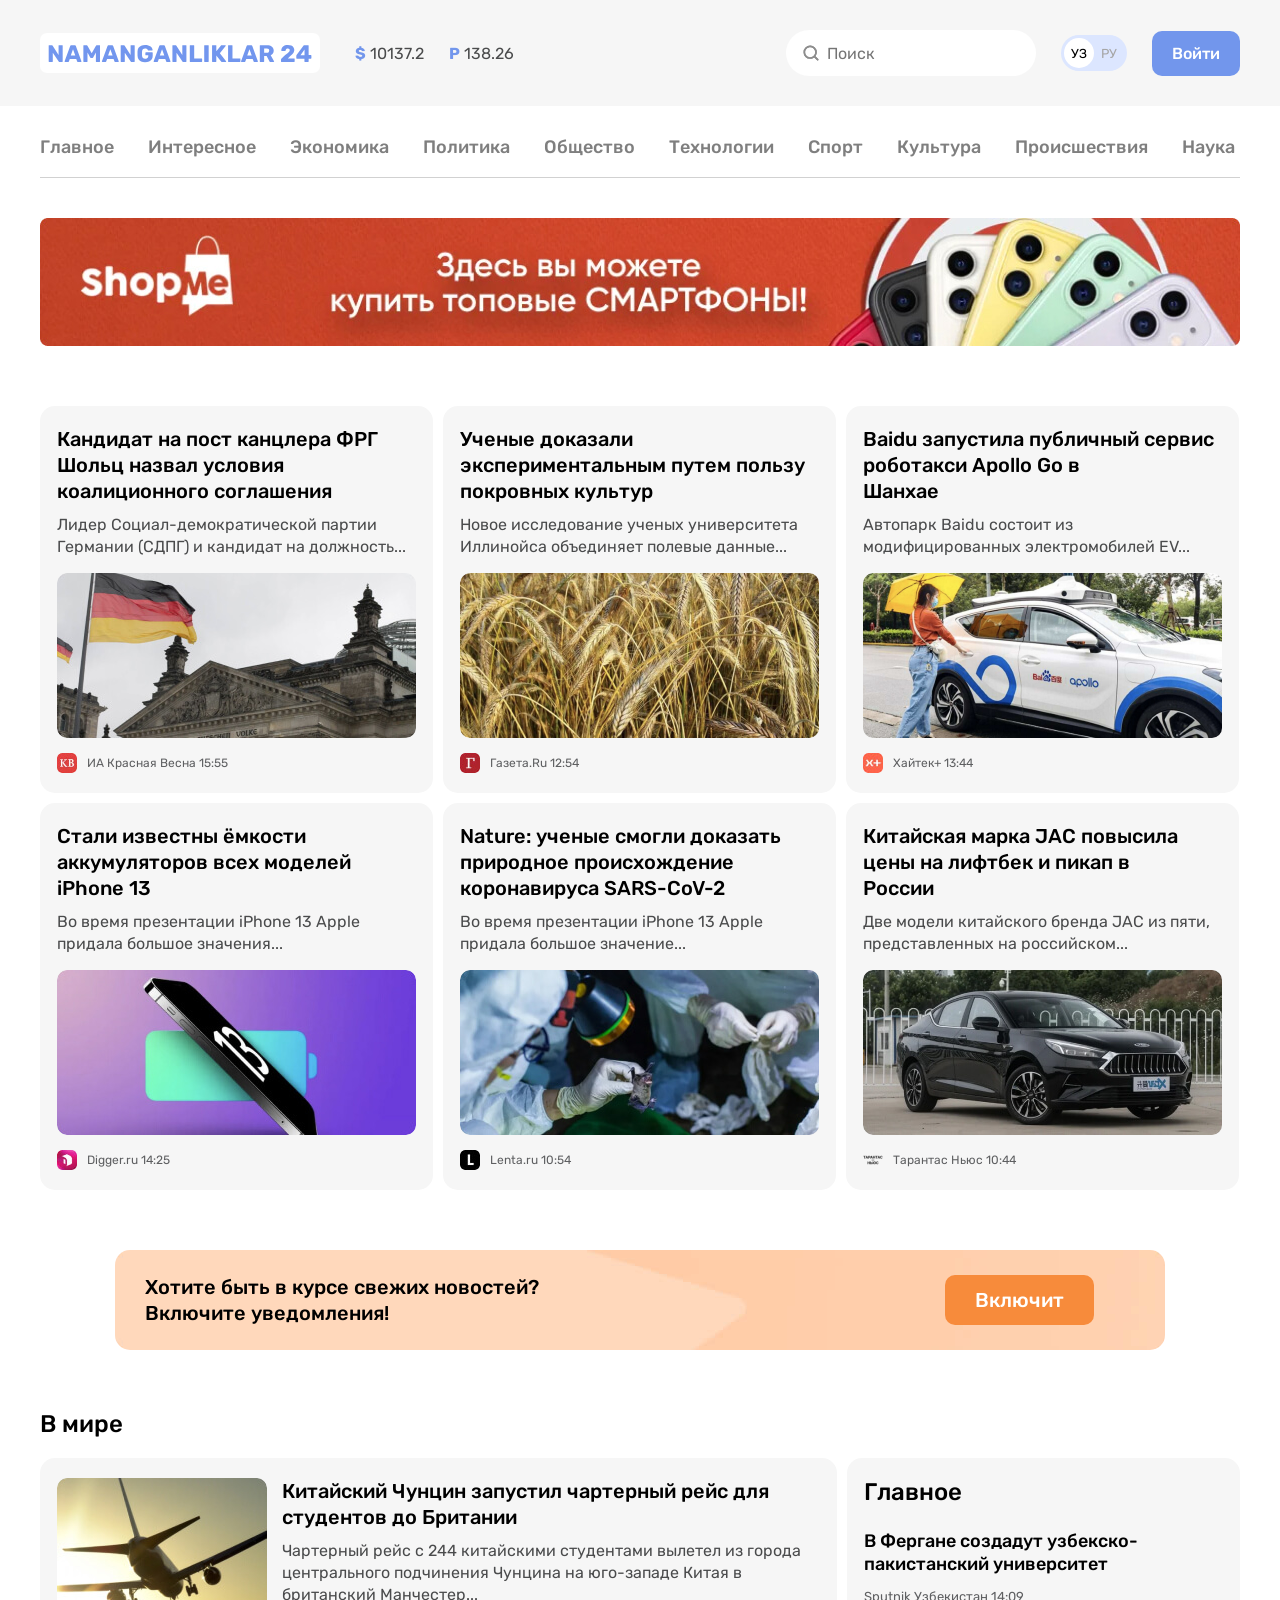
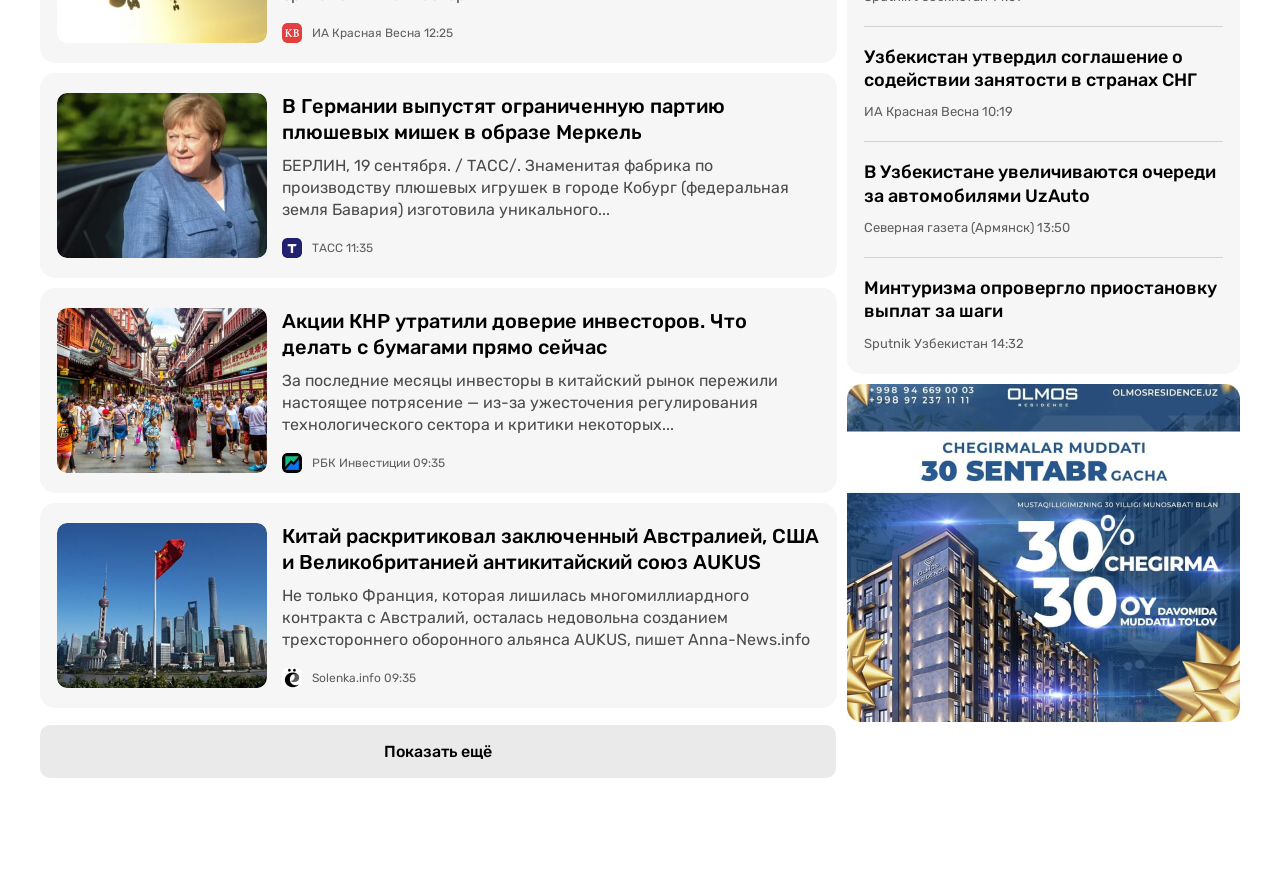
<file: index.html>
<!DOCTYPE html>
<html lang="ru">
<head>
  <meta charset="UTF-8">
  <meta http-equiv="X-UA-Compatible" content="IE=edge">
  <meta name="viewport" content="width=device-width, initial-scale=1.0">
  <title>Namanganliklar 24</title>

  <!-- FAVICON  -->
  <link rel="apple-touch-icon" sizes="180x180" href="/apple-touch-icon.png">
  <link rel="icon" type="image/png" sizes="32x32" href="/favicon-32x32.png">
  <link rel="icon" type="image/png" sizes="16x16" href="/favicon-16x16.png">
  <link rel="manifest" href="/site.webmanifest">
  <link rel="mask-icon" href="/safari-pinned-tab.svg" color="#5bbad5">
  <meta name="msapplication-TileColor" content="#00aba9">
  <meta name="theme-color" content="#ffffff">

  <!-- STYLES  -->
  <link rel="stylesheet" href="css/normalize.css">
  <link rel="stylesheet" href="css/styles.css">
  <!-- <link rel="stylesheet" href="css/css.min.css"> -->
</head>
<body>

  <!-- LOADER  -->
  <!-- <div class="lds-facebook-wrapper js-loader">
    <div class="lds-facebook">
      <div></div>
      <div></div>
      <div></div>
    </div>
  </div> -->


  <!-- SITE-HEADER  -->
  <header class="site-header">

    <div class="site-header__inner">
      <!-- TOP  -->
      <div class="site-header__top top">
        <div class="container top__container">
          <!-- LOGO  -->
          <a class="logo site-header__logo" href="index.html">
            <img class="logo__img" src="img/index-page/logo.svg" width="264" height="28" alt="Site logo">
          </a>
          <!-- CURRENCY-RATES   -->
          <div class="currency-rates">
            <span class="currency-rates__rate"><b>$</b> 10137.2</span>
            <span class="currency-rates__rate"><b>P</b> 138.26</span>
          </div>
          <div class="section-form">
            <form class="form" action="https://echo.htmlacademy.ru" target="_blank" method="post">
              <div class="form__input-wrapper">
                <img class="form__input-img" src="img/index-page/search.svg" width="20" height="20" alt="" aria-hidden="true">
                <input class="form__input" type="search" name="search" placeholder="Поиск" aria-label="Search everything in the site" required>
              </div>
            </form>
          </div>
          <div class="toggler site-header__toggler">
            <a class="toggler__language" href="#">Уз</a>
            <a class="toggler__language toggler__language--ru" href="#">Ру</a>
          </div>
          <a class="button button--blue" href="#">Войти</a>
        </div>
      </div>

      <!-- BOTTOM  -->
      <div class="site-header__bottom bottom">
        <div class="container bottom__container">
          <!-- SITENAV -->
          <nav class="sitenav site-header__sitenav">
            <ul class="sitenav__list">
              <li class="sitenav__item"><a class="sitenav__link" href="#">Главное</a></li>
              <li class="sitenav__item"><a class="sitenav__link" href="#">Интересное</a></li>
              <li class="sitenav__item"><a class="sitenav__link" href="#">Экономика</a></li>
              <li class="sitenav__item"><a class="sitenav__link" href="#">Политика</a></li>
              <li class="sitenav__item"><a class="sitenav__link" href="#">Общество</a></li>
              <li class="sitenav__item"><a class="sitenav__link" href="#">Технологии</a></li>
              <li class="sitenav__item"><a class="sitenav__link" href="#">Спорт</a></li>
              <li class="sitenav__item"><a class="sitenav__link" href="#">Культура</a></li>
              <li class="sitenav__item"><a class="sitenav__link" href="#">Происшествия</a></li>
              <li class="sitenav__item"><a class="sitenav__link" href="#">Наука</a></li>
            </ul>
          </nav>
          <aside class="ads site-header__ads">
            <a class="ads__link" href="https://shopme.uz" target="_blank">
              <img class="ads__img" src="img/index-page/red-banner.jpg" width="1200" height="128" alt="Shopme's red banner" srcset="img/index-page/red-banner.jpg 1x, img/index-page/red-banner@2x.jpg 2x">
            </a>
          </aside>
        </div>
      </div>
    </div>

  </header>


  <!-- MAIN-CONTENT    -->
  <main class="main-content">

    <!-- SECTION-GRID  -->
    <section class="section-grid">
      <div class="container section-grid__container">
        <h2 class="visually-hidden">Daily news</h2>
        <section class="section-grid__list">
          <div class="section-grid__card card">
            <h3 class="card__title">
              <a class="card__link" href="#">Кандидат на пост канцлера ФРГ Шольц назвал условия коалиционного соглашения</a>
            </h3>
            <p class="card__text">
              Лидер Социал-демократической партии Германии (СДПГ) и кандидат на должность...
            </p>
            <img class="card__img" src="./img/index-page/grid-img/1.jpg" alt="" aria-hidden="true" width="359" height="165" srcset="./img/index-page/grid-img/1.jpg 1x, ./img/index-page/grid-img/1@2x.jpg 2x">
            <div class="info">
              <img class="info__icon" src="./img/index-page/grid-icon/1.jpg" alt="Красная Весна" width="20" height="20" srcset="./img/index-page/grid-icon/1.jpg 1x, ./img/index-page/grid-icon/1@2x.jpg 2x">
              <a class="info__date" href="#">
                ИА Красная Весна <time datetime="15:55">15:55</time>
              </a>
            </div>
          </div>

          <div class="section-grid__card card">
            <h3 class="card__title">
              <a class="card__link" href="#">Ученые доказали экспериментальным путем пользу покровных культур</a>
            </h3>
            <p class="card__text">
              Новое исследование ученых университета Иллинойса объединяет полевые данные...
            </p>
            <img class="card__img" src="./img/index-page/grid-img/2.jpg" alt="" aria-hidden="true" width="359" height="165" srcset="./img/index-page/grid-img/2.jpg 1x, ./img/index-page/grid-img/2@2x.jpg 2x">
            <div class="info">
              <img class="info__icon" src="./img/index-page/grid-icon/2.jpg" alt="Газета.Ru" width="20" height="20" srcset="./img/index-page/grid-icon/2.jpg 1x, ./img/index-page/grid-icon/2@2x.jpg 2x">
              <a class="info__date" href="#">
                Газета.Ru <time datetime="12:54">12:54</time>
              </a>
            </div>
          </div>

          <div class="section-grid__card card">
            <h3 class="card__title">
              <a class="card__link" href="#">Baidu запустила публичный сервис роботакси Apollo Go в<br>Шанхае</a>
            </h3>
            <p class="card__text">
              Автопарк Baidu состоит из модифицированных электромобилей EV...
            </p>
            <img class="card__img" src="./img/index-page/grid-img/3.jpg" alt="" aria-hidden="true" width="359" height="165" srcset="./img/index-page/grid-img/3.jpg 1x, ./img/index-page/grid-img/3@2x.jpg 2x">
            <div class="info">
              <img class="info__icon" src="./img/index-page/grid-icon/3.jpg" alt="Хайтек+" width="20" height="20" srcset="./img/index-page/grid-icon/3.jpg 1x, ./img/index-page/grid-icon/3@2x.jpg 2x">
              <a class="info__date" href="#">
                Хайтек+ <time datetime="13:44">13:44</time>
              </a>
            </div>
          </div>

          <div class="section-grid__card card">
            <h3 class="card__title">
              <a class="card__link" href="#">Стали известны ёмкости аккумуляторов всех моделей iPhone 13</a>
            </h3>
            <p class="card__text">
              Во время презентации iPhone 13 Apple придала большое значения...
            </p>
            <img class="card__img" src="./img/index-page/grid-img/4.jpg" alt="" aria-hidden="true" width="359" height="165" srcset="./img/index-page/grid-img/4.jpg 1x, ./img/index-page/grid-img/4@2x.jpg 2x">
            <div class="info">
              <img class="info__icon" src="./img/index-page/grid-icon/4.jpg" alt="Digger.ru" width="20" height="20" srcset="./img/index-page/grid-icon/4.jpg 1x, ./img/index-page/grid-icon/4@2x.jpg 2x">
              <a class="info__date" href="#">
                Digger.ru <time datetime="14:25">14:25</time>
              </a>
            </div>
          </div>

          <div class="section-grid__card card">
            <h3 class="card__title">
              <a class="card__link" href="#">Nature: ученые смогли доказать природное происхождение коронавируса SARS-CoV-2</a>
            </h3>
            <p class="card__text">
              Во время презентации iPhone 13 Apple придала большое значение...
            </p>
            <img class="card__img" src="./img/index-page/grid-img/5.jpg" alt="" aria-hidden="true" width="359" height="165" srcset="./img/index-page/grid-img/5.jpg 1x, ./img/index-page/grid-img/5@2x.jpg 2x">
            <div class="info">
              <img class="info__icon" src="./img/index-page/grid-icon/5.jpg" alt="Lenta.ru" width="20" height="20" srcset="./img/index-page/grid-icon/5.jpg 1x, ./img/index-page/grid-icon/5@2x.jpg 2x">
              <a class="info__date" href="#">
                Lenta.ru <time datetime="10:54">10:54</time>
              </a>
            </div>
          </div>

          <div class="section-grid__card card">
            <h3 class="card__title">
              <a class="card__link" href="#">Китайская марка JAC повысила цены на лифтбек и пикап в<br>России</a>
            </h3>
            <p class="card__text">
              Две модели китайского бренда JAC из пяти, представленных на российском...
            </p>
            <img class="card__img" src="./img/index-page/grid-img/6.jpg" alt="" aria-hidden="true" width="359" height="165" srcset="./img/index-page/grid-img/6.jpg 1x, ./img/index-page/grid-img/6@2x.jpg 2x">
            <div class="info">
              <img class="info__icon" src="./img/index-page/grid-icon/6.png" alt="Тарантас Ньюс" width="20" height="20" srcset="./img/index-page/grid-icon/6.png 1x, ./img/index-page/grid-icon/6@2x.png 2x">
              <a class="info__date" href="#">
                Тарантас Ньюс <time datetime="10:44">10:44</time>
              </a>
            </div>
          </div>
        </section>
      </div>
    </section>

    <!-- CTA  -->
    <section class="cta">

      <div class="cta__inner">
        <h2 class="cta__title">Хотите быть в курсе свежих новостей?<br>Включите уведомления!
        </h2>
        <button class="button button--green" type="button">Включит</button>
      </div>
    </section>


    <!-- SECTION-LIST  -->
    <section class="section-list">

      <div class="container">
        <h2 class="section-list__title">В мире</h2>
      </div>

      <div class="container section-list__container">

        <div class="section-list__left">
          <!-- NEWS-LIST  -->
          <ul class="news-list section-list__news-list">
            <li class="news-list__item item">
              <div class="item__inner">
                <img class="item__img" src="img/index-page/list-img/1.jpg" alt="" aria-hidden="true" width="210" height="165" srcset="img/index-page/list-img/1.jpg 1x, img/index-page/list-img/1@2x.jpg 2x">
                <div class="item__content">
                  <h3 class="item__title">
                    <a class="item__link" href="#">Китайский Чунцин запустил чартерный рейс для студентов до Британии</a>
                  </h3>
                  <p class="item__text">Чартерный рейс с 244 китайскими студентами вылетел из города центрального подчинения Чунцина на юго-западе Китая в британский Манчестер...</p>
                  <div class="info">
                    <img class="info__icon" src="./img/index-page/grid-icon/1.jpg" alt="ИА Красная Весна" width="20" height="20" srcset="./img/index-page/grid-icon/1.jpg 1x, ./img/index-page/grid-icon/1@2x.jpg 2x">
                    <a class="info__date" href="#">
                      ИА Красная Весна <time datetime="12:25">12:25</time>
                    </a>
                  </div>
                </div>
              </div>
            </li>
            <li class="news-list__item item">
              <div class="item__inner">
                <img class="item__img" src="img/index-page/list-img/2.jpg" alt="" aria-hidden="true" width="210" height="165" srcset="img/index-page/list-img/2.jpg 1x, img/index-page/list-img/2@2x.jpg 2x">
                <div class="item__content">
                  <h3 class="item__title">
                    <a class="item__link" href="#">В Германии выпустят ограниченную партию плюшевых мишек в образе Меркель</a>
                  </h3>
                  <p class="item__text">БЕРЛИН, 19 сентября. / ТАСС/. Знаменитая фабрика по производству плюшевых игрушек в городе Кобург (федеральная земля Бавария) изготовила уникального...</p>
                  <div class="info">
                    <img class="info__icon" src="img/index-page/list-icon/2.jpg" alt="ТАСС" width="20" height="20" srcset="img/index-page/list-icon/2.jpg 1x, img/index-page/list-icon/2@2x.jpg 2x">
                    <a class="info__date" href="#">
                      ТАСС <time datetime="11:35">11:35</time>
                    </a>
                  </div>
                </div>
              </div>
            </li>
            <li class="news-list__item item">
              <div class="item__inner">
                <img class="item__img" src="img/index-page/list-img/3.jpg" alt="" aria-hidden="true" width="210" height="165" srcset="img/index-page/list-img/3.jpg 1x, img/index-page/list-img/3@2x.jpg 2x">
                <div class="item__content">
                  <h3 class="item__title">
                    <a class="item__link" href="#">Акции КНР утратили доверие инвесторов. Что делать с бумагами прямо сейчас</a>
                  </h3>
                  <p class="item__text">За последние месяцы инвесторы в китайский рынок пережили настоящее потрясение — из-за ужесточения регулирования технологического сектора и критики некоторых...</p>
                  <div class="info">
                    <img class="info__icon" src="img/index-page/list-icon/3.jpg" alt="РБК Инвестиции" width="20" height="20" srcset="img/index-page/list-icon/3.jpg 1x, img/index-page/list-icon/3@2x.jpg 2x">
                    <a class="info__date" href="#">
                      РБК Инвестиции <time datetime="09:35">09:35</time>
                    </a>
                  </div>
                </div>
              </div>
            </li>
            <li class="news-list__item item">
              <div class="item__inner">
                <img class="item__img" src="img/index-page/list-img/4.jpg" alt="" aria-hidden="true" width="210" height="165" srcset="img/index-page/list-img/4.jpg 1x, img/index-page/list-img/4@2x.jpg 2x">
                <div class="item__content">
                  <h3 class="item__title">
                    <a class="item__link" href="#">Китай раскритиковал заключенный Австралией, США и Великобританией антикитайский союз AUKUS</a>
                  </h3>
                  <p class="item__text">Не только Франция, которая лишилась многомиллиардного контракта с Австралий, осталась недовольна созданием трехстороннего оборонного альянса AUKUS, пишет Anna-News.info</p>
                  <div class="info">
                    <img class="info__icon" src="img/index-page/list-icon/4.jpg" alt="Solenka.info" width="20" height="20" srcset="img/index-page/list-icon/4.jpg 1x, img/index-page/list-icon/4@2x.jpg 2x">
                    <a class="info__date" href="#">
                      Solenka.info <time datetime="09:35">09:35</time>
                    </a>
                  </div>
                </div>
              </div>
            </li>
          </ul>

          <a class="button button--block" href="list.html">Показать ещё</a>
        </div>

        <div class="section-list__right">
          <div class="right">
            <h2 class="right__title-main">Главное</h2>
            <ul class="right__list">
              <li class="right__item">
                <h3 class="right__title">
                  <a href="" class="right__link">
                    В Фергане создадут узбекско-пакистанский университет
                  </a>
                </h3>
                <a class="right__date" href="#">Sputnik Узбекистан <time datetime="14:09">14:09</time></a>
              </li>
              <li class="right__item">
                <h3 class="right__title">
                  <a href="" class="right__link">
                    Узбекистан утвердил соглашение о содействии занятости в странах СНГ
                  </a>
                </h3>
                <a class="right__date" href="#">ИА Красная Весна <time datetime="10:19">10:19</time></a>
              </li>
              <li class="right__item">
                <h3 class="right__title">
                  <a href="" class="right__link">
                    В Узбекистане увеличиваются очереди за автомобилями UzAuto
                  </a>
                </h3>
                <a class="right__date" href="#">Северная газета (Армянск) <time datetime="13:50">13:50</time></a>
              </li>
              <li class="right__item">
                <h3 class="right__title">
                  <a href="" class="right__link">
                    Минтуризма опровергло приостановку выплат за шаги
                  </a>
                </h3>
                <a class="right__date" href="#">Sputnik Узбекистан <time datetime="14:32">14:32</time></a>
              </li>
            </ul>
          </div>
          <aside class="section-list__ads">
            <a class="olmos" href="https://yangiuylar.uz/estate_property/olmos-residence/" target="_blank">
              <img class="olmos__img" src="img/index-page/aside.jpg" alt="Enter  the Olmos Residence website" width="393" height="338" srcset="img/index-page/aside.jpg 1x, img/index-page/aside@2x.jpg 2x">
            </a>
          </aside>
        </div>
      </div>

    </section>
  </main>

  <script src="js/main.js"></script>
</body>
</html>
</file>
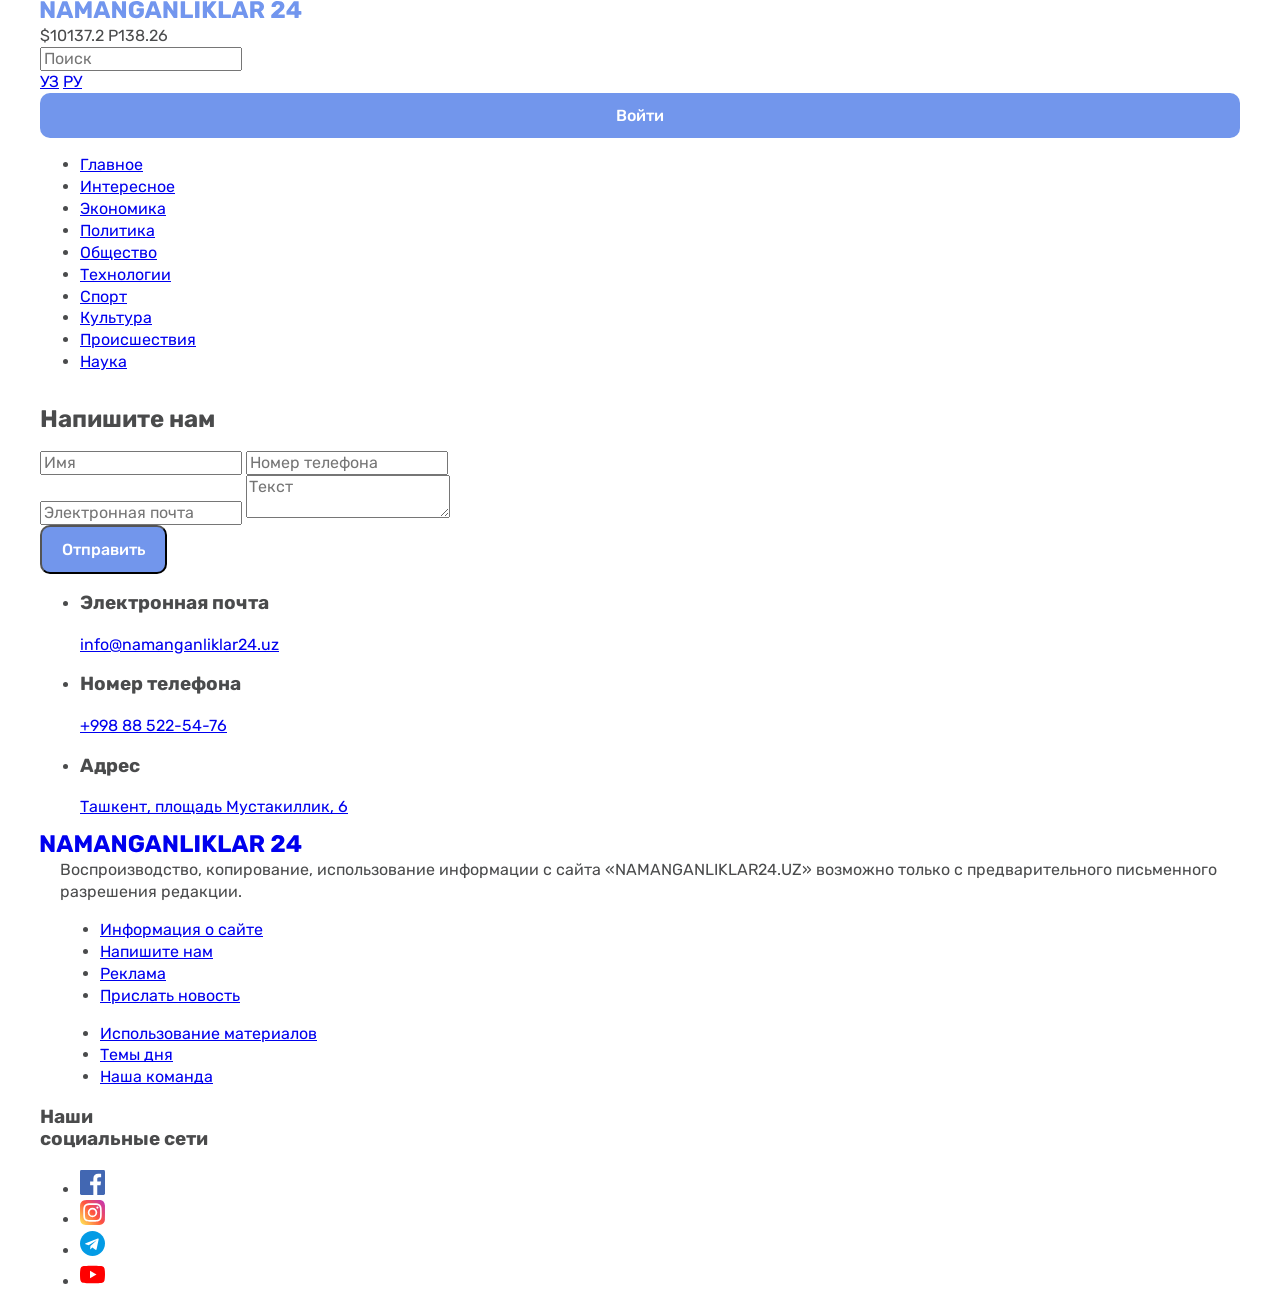
<file: contact.html>
<!DOCTYPE html>
<html lang="ru">
<head>
  <meta charset="UTF-8">
  <meta http-equiv="X-UA-Compatible" content="IE=edge">
  <meta name="viewport" content="width=device-width, initial-scale=1.0">
  <title>NAMANGANLIKLAR24</title>

  <!-- GOOGLE-FONTS  -->
  <link rel="preconnect" href="https://fonts.googleapis.com">
  <link rel="preconnect" href="https://fonts.gstatic.com" crossorigin>
  <link href="https://fonts.googleapis.com/css2?family=Rubik:wght@400;500;700&display=swap" rel="stylesheet">

  <!-- STYLES  -->
  <link rel="stylesheet" href="css/normalize.css">
  <link rel="stylesheet" href="css/styles.css">
  <!-- <link rel="stylesheet" href="css/css.min.css"> -->
</head>
<body>

  <!-- SITE-HEADER  -->
  <header class="header">
    <div class="header-top">
      <div class="container header-container">
        <!-- N24-LOGO  -->
        <div class="wrapper">
          <a class="logo-link" href="https://namanganliklar24.uz/" target="_blank">
            <svg width="262" height="19" fill="none" xmlns="http://www.w3.org/2000/svg"><path d="M1.28 18a.585.585 0 0 1-.432-.168.585.585 0 0 1-.168-.432V1.8c0-.176.056-.32.168-.432A.585.585 0 0 1 1.28 1.2h2.544c.272 0 .464.064.576.192.128.112.208.2.24.264l5.856 9.24V1.8c0-.176.056-.32.168-.432a.585.585 0 0 1 .432-.168h2.88c.176 0 .32.056.432.168a.585.585 0 0 1 .168.432v15.6c0 .16-.056.304-.168.432a.585.585 0 0 1-.432.168h-2.568c-.256 0-.448-.064-.576-.192a3.236 3.236 0 0 1-.216-.264L4.76 8.664V17.4c0 .176-.056.32-.168.432A.585.585 0 0 1 4.16 18H1.28Zm15.69 0a.544.544 0 0 1-.36-.144.544.544 0 0 1-.144-.36c0-.08.008-.152.024-.216l5.64-15.408a.928.928 0 0 1 .288-.456c.16-.144.376-.216.648-.216h3.552c.272 0 .48.072.624.216.16.128.264.28.312.456L33.17 17.28a.476.476 0 0 1 .048.216.505.505 0 0 1-.168.36.488.488 0 0 1-.36.144h-2.952c-.24 0-.424-.056-.552-.168a1.055 1.055 0 0 1-.216-.336l-.936-2.448h-6.408l-.912 2.448a1.055 1.055 0 0 1-.216.336c-.112.112-.304.168-.576.168H16.97Zm5.64-6.408h4.464l-2.256-6.336-2.208 6.336ZM35.71 18a.639.639 0 0 1-.432-.168.585.585 0 0 1-.168-.432V1.8c0-.176.056-.32.168-.432a.639.639 0 0 1 .432-.168h2.592c.256 0 .448.072.576.216.144.128.232.232.264.312l4.224 7.584 4.224-7.584c.048-.08.128-.184.24-.312.128-.144.328-.216.6-.216h2.568c.176 0 .32.056.432.168a.548.548 0 0 1 .192.432v15.6c0 .176-.064.32-.192.432a.585.585 0 0 1-.432.168h-2.856a.67.67 0 0 1-.456-.168.585.585 0 0 1-.168-.432v-9l-2.712 5.016c-.064.144-.16.272-.288.384-.128.112-.304.168-.528.168h-1.248c-.224 0-.4-.056-.528-.168a1.431 1.431 0 0 1-.312-.384L39.19 8.4v9c0 .176-.056.32-.168.432a.585.585 0 0 1-.432.168h-2.88ZM54 18a.544.544 0 0 1-.36-.144.544.544 0 0 1-.144-.36c0-.08.008-.152.024-.216l5.64-15.408a.928.928 0 0 1 .288-.456c.16-.144.376-.216.648-.216h3.552c.272 0 .48.072.624.216.16.128.264.28.312.456l5.616 15.408a.476.476 0 0 1 .048.216.505.505 0 0 1-.168.36.488.488 0 0 1-.36.144H66.77c-.24 0-.424-.056-.552-.168a1.055 1.055 0 0 1-.216-.336l-.936-2.448h-6.408l-.912 2.448a1.055 1.055 0 0 1-.216.336c-.112.112-.304.168-.576.168h-2.952Zm5.64-6.408h4.464L61.85 5.256l-2.208 6.336ZM72.741 18a.585.585 0 0 1-.432-.168.585.585 0 0 1-.168-.432V1.8c0-.176.056-.32.168-.432a.585.585 0 0 1 .432-.168h2.544c.272 0 .464.064.576.192.128.112.208.2.24.264l5.856 9.24V1.8c0-.176.056-.32.168-.432a.585.585 0 0 1 .432-.168h2.88c.176 0 .32.056.432.168a.585.585 0 0 1 .168.432v15.6c0 .16-.056.304-.168.432a.585.585 0 0 1-.432.168h-2.568c-.256 0-.448-.064-.576-.192a3.236 3.236 0 0 1-.216-.264l-5.856-8.88V17.4c0 .176-.056.32-.168.432a.585.585 0 0 1-.432.168h-2.88Zm23.586.24c-1.52 0-2.832-.248-3.936-.744-1.088-.512-1.936-1.248-2.544-2.208-.592-.976-.92-2.16-.984-3.552a98.442 98.442 0 0 1 0-4.416c.064-1.36.4-2.512 1.008-3.456s1.464-1.664 2.568-2.16c1.104-.496 2.4-.744 3.888-.744 1.2 0 2.264.152 3.192.456.928.288 1.704.68 2.328 1.176.64.496 1.12 1.04 1.44 1.632.336.592.512 1.176.528 1.752a.392.392 0 0 1-.144.36.488.488 0 0 1-.36.144h-3.504a.932.932 0 0 1-.408-.072.911.911 0 0 1-.216-.264 3.217 3.217 0 0 0-.504-.744c-.208-.272-.504-.504-.888-.696-.368-.192-.856-.288-1.464-.288-.912 0-1.632.24-2.16.72-.512.48-.792 1.248-.84 2.304a60.568 60.568 0 0 0 0 4.176c.048 1.12.344 1.928.888 2.424s1.264.744 2.16.744c.608 0 1.144-.104 1.608-.312.48-.208.856-.528 1.128-.96.272-.448.408-1.016.408-1.704v-.456h-2.256a.67.67 0 0 1-.456-.168.67.67 0 0 1-.168-.456V8.952c0-.176.056-.32.168-.432a.623.623 0 0 1 .456-.192h6.048c.176 0 .32.064.432.192a.585.585 0 0 1 .168.432v2.736c0 1.376-.312 2.552-.936 3.528-.624.976-1.512 1.728-2.664 2.256-1.136.512-2.464.768-3.984.768Zm9.002-.24a.544.544 0 0 1-.36-.144.544.544 0 0 1-.144-.36c0-.08.008-.152.024-.216l5.64-15.408a.928.928 0 0 1 .288-.456c.16-.144.376-.216.648-.216h3.552c.272 0 .48.072.624.216.16.128.264.28.312.456l5.616 15.408a.476.476 0 0 1 .048.216.505.505 0 0 1-.168.36.488.488 0 0 1-.36.144h-2.952c-.24 0-.424-.056-.552-.168a1.055 1.055 0 0 1-.216-.336l-.936-2.448h-6.408l-.912 2.448a1.055 1.055 0 0 1-.216.336c-.112.112-.304.168-.576.168h-2.952Zm5.64-6.408h4.464l-2.256-6.336-2.208 6.336Zm13.1 6.408a.585.585 0 0 1-.432-.168.585.585 0 0 1-.168-.432V1.8c0-.176.056-.32.168-.432a.585.585 0 0 1 .432-.168h2.544c.272 0 .464.064.576.192.128.112.208.2.24.264l5.856 9.24V1.8c0-.176.056-.32.168-.432a.585.585 0 0 1 .432-.168h2.88c.176 0 .32.056.432.168a.585.585 0 0 1 .168.432v15.6c0 .16-.056.304-.168.432a.585.585 0 0 1-.432.168h-2.568c-.256 0-.448-.064-.576-.192a3.236 3.236 0 0 1-.216-.264l-5.856-8.88V17.4c0 .176-.056.32-.168.432a.585.585 0 0 1-.432.168h-2.88Zm17.25 0a.585.585 0 0 1-.432-.168.585.585 0 0 1-.168-.432V1.8c0-.176.056-.32.168-.432a.585.585 0 0 1 .432-.168h3.168c.16 0 .296.056.408.168a.548.548 0 0 1 .192.432v12.576h7.248c.176 0 .32.064.432.192a.548.548 0 0 1 .192.432v2.4c0 .176-.064.32-.192.432a.585.585 0 0 1-.432.168h-11.016Zm14.32 0a.585.585 0 0 1-.432-.168.585.585 0 0 1-.168-.432V1.8c0-.176.056-.32.168-.432a.585.585 0 0 1 .432-.168h3.216c.176 0 .32.056.432.168a.585.585 0 0 1 .168.432v15.6c0 .176-.056.32-.168.432a.585.585 0 0 1-.432.168h-3.216Zm7.782 0a.585.585 0 0 1-.432-.168.585.585 0 0 1-.168-.432V1.8c0-.176.056-.32.168-.432a.585.585 0 0 1 .432-.168h3.024c.176 0 .32.056.432.168a.585.585 0 0 1 .168.432v5.328l4.44-5.472c.064-.096.168-.192.312-.288.16-.112.368-.168.624-.168h3.456c.144 0 .264.056.36.168a.46.46 0 0 1 .144.336.447.447 0 0 1-.096.288l-5.736 7.248 6.192 7.968c.064.064.096.16.096.288a.505.505 0 0 1-.168.36.46.46 0 0 1-.336.144h-3.576c-.288 0-.512-.064-.672-.192a2.342 2.342 0 0 1-.288-.288l-4.752-5.928V17.4c0 .176-.056.32-.168.432a.585.585 0 0 1-.432.168h-3.024Zm15.89 0a.585.585 0 0 1-.432-.168.585.585 0 0 1-.168-.432V1.8c0-.176.056-.32.168-.432a.585.585 0 0 1 .432-.168h3.168c.16 0 .296.056.408.168a.548.548 0 0 1 .192.432v12.576h7.248c.176 0 .32.064.432.192a.548.548 0 0 1 .192.432v2.4c0 .176-.064.32-.192.432a.585.585 0 0 1-.432.168h-11.016Zm12.761 0a.544.544 0 0 1-.36-.144.544.544 0 0 1-.144-.36c0-.08.008-.152.024-.216l5.64-15.408a.928.928 0 0 1 .288-.456c.16-.144.376-.216.648-.216h3.552c.272 0 .48.072.624.216.16.128.264.28.312.456l5.616 15.408a.476.476 0 0 1 .048.216.505.505 0 0 1-.168.36.488.488 0 0 1-.36.144h-2.952c-.24 0-.424-.056-.552-.168a1.055 1.055 0 0 1-.216-.336l-.936-2.448h-6.408l-.912 2.448a1.055 1.055 0 0 1-.216.336c-.112.112-.304.168-.576.168h-2.952Zm5.64-6.408h4.464l-2.256-6.336-2.208 6.336ZM210.811 18a.585.585 0 0 1-.432-.168.585.585 0 0 1-.168-.432V1.8c0-.176.056-.32.168-.432a.585.585 0 0 1 .432-.168h6.528c2.064 0 3.688.48 4.872 1.44 1.2.944 1.8 2.288 1.8 4.032 0 1.136-.28 2.096-.84 2.88a5.108 5.108 0 0 1-2.16 1.776l3.312 5.904a.597.597 0 0 1 .072.264.505.505 0 0 1-.168.36.488.488 0 0 1-.36.144h-3.168c-.304 0-.528-.072-.672-.216a2.04 2.04 0 0 1-.312-.432l-2.736-5.28h-2.472V17.4c0 .176-.056.32-.168.432a.585.585 0 0 1-.432.168h-3.096Zm3.696-9.312h2.784c.752 0 1.312-.184 1.68-.552.384-.368.576-.872.576-1.512 0-.624-.184-1.128-.552-1.512-.352-.384-.92-.576-1.704-.576h-2.784v4.152ZM231.842 18a.67.67 0 0 1-.456-.168.585.585 0 0 1-.168-.432v-1.704c0-.112.032-.28.096-.504.064-.24.232-.464.504-.672l2.496-2.448c1.28-.976 2.328-1.8 3.144-2.472.832-.688 1.448-1.296 1.848-1.824.4-.528.6-1.024.6-1.488 0-.544-.144-.992-.432-1.344-.272-.368-.752-.552-1.44-.552-.464 0-.856.104-1.176.312a1.895 1.895 0 0 0-.696.768 3.77 3.77 0 0 0-.336.984c-.064.208-.176.352-.336.432a.972.972 0 0 1-.48.12h-3a.488.488 0 0 1-.504-.504 5.46 5.46 0 0 1 .48-2.16 5.72 5.72 0 0 1 1.32-1.776 6.088 6.088 0 0 1 2.04-1.224c.8-.288 1.696-.432 2.688-.432 1.36 0 2.512.216 3.456.648.96.432 1.688 1.04 2.184 1.824.496.768.744 1.672.744 2.712a4.78 4.78 0 0 1-.528 2.208c-.336.672-.824 1.32-1.464 1.944a24.016 24.016 0 0 1-2.232 1.896l-2.208 2.232h6.168c.176 0 .32.056.432.168a.548.548 0 0 1 .192.432V17.4c0 .176-.064.32-.192.432a.585.585 0 0 1-.432.168h-12.312Zm23.244 0a.639.639 0 0 1-.432-.168.585.585 0 0 1-.168-.432v-2.712h-7.464a.639.639 0 0 1-.432-.168.585.585 0 0 1-.168-.432v-2.28c0-.144.024-.272.072-.384.064-.128.128-.248.192-.36l6.984-9.456c.208-.272.504-.408.888-.408h3.48c.176 0 .32.056.432.168a.548.548 0 0 1 .192.432v9.312h2.112c.192 0 .344.064.456.192a.555.555 0 0 1 .168.408v2.376c0 .176-.064.32-.192.432a.555.555 0 0 1-.408.168h-2.136V17.4c0 .176-.064.32-.192.432a.585.585 0 0 1-.432.168h-2.952Zm-4.536-6.72h4.032V5.616l-4.032 5.664Z" fill="#7296EE"/></svg>
          </a>

          <!-- MONEY  -->
          <div class="money">
            <span class="dollar"><span class="dollar-icon">$</span>10137.2</span>
            <span class="dollar dollar-two"><span class="dollar-icon">P</span>138.26</span>
          </div>

        </div>

        <!-- SEARCHBAR  -->
        <div class="action-searchbar">
          <form class="searchbar" action="https://echo.htmlacademy.ru/courses" target="_blank" method="GET">
            <input class="searchbar-input" type="search" name="search-item" placeholder="Поиск" required>
          </form>
          <!-- LANGUAGE-SELECT  -->
          <div class="lang-select">
            <a class="lang" href="#">УЗ</a>
            <a class="lang ru" href="#">РУ</a>
          </div>
          <!-- BUTTON-SIGNUP  -->
          <a class="button button-signup" href="#">Войти</a>
        </div>

      </div>
    </div>
    <div class="container header-bottom-container">

      <!-- SITE-HEADER-LINKS  -->
      <nav class="site-nav">
        <ul class="site-header-links">
          <li class="site-header-item"><a class="site-header-items" href="index.html">Главное</a></li>
          <li class="site-header-item"><a class="site-header-items" href="list.html">Интересное</a></li>
          <li class="site-header-item"><a class="site-header-items" href="#">Экономика</a></li>
          <li class="site-header-item"><a class="site-header-items" href="#">Политика</a></li>
          <li class="site-header-item"><a class="site-header-items" href="#">Общество</a></li>
          <li class="site-header-item"><a class="site-header-items" href="#">Технологии</a></li>
          <li class="site-header-item"><a class="site-header-items" href="#">Спорт</a></li>
          <li class="site-header-item"><a class="site-header-items" href="#">Культура</a></li>
          <li class="site-header-item"><a class="site-header-items" href="#">Происшествия</a></li>
          <li class="site-header-item"><a class="site-header-items" href="#">Наука</a></li>
        </ul>
      </nav>

    </div>
  </header>


  <!-- MAIN-CONTENT  -->
  <main class="main-content">
    <div class="container">
      <h2 class="hero-two-heading">Напишите нам</h2>
    </div>

    <div class="container">

      <div class="contact">
        <!-- INPUT  -->
        <form class="contact-action" action="https://echo.htmlacademy.ru/" method="GET" target="_blank">
          <div class="telephone-number">
            <input class="number-input" type="text" name="username" placeholder="Имя" aria-label="Имя">
            <input class="number-input" type="tel" name="user-number" placeholder="Номер телефона" aria-label="Номер телефона" pattern="^(?:(?:\(?(?:00|\+)([1-4]\d\d|[1-9]\d?)\)?)?[\-\.\ \\\/]?)?((?:\(?\d{1,}\)?[\-\.\ \\\/]?){0,})(?:[\-\.\ \\\/]?(?:#|ext\.?|extension|x)[\-\.\ \\\/]?(\d+))?$" required>
          </div>
          <input class="number-input  email-input" type="email" name="user-email" placeholder="Электронная почта" aria-label="Электронная почта" pattern="^([a-z0-9_\.-]+)@([\da-z\.-]+)\.([a-z\.]{2,6})$" required>
          <textarea class="number-input text-input" name="about-user" aria-label="Текст" placeholder="Текст" required></textarea>
          <div class="submit-flex">
            <button class="button button-signup" type="submit">Отправить</button>
          </div>
        </form>


        <!-- CONTACT  -->
        <ul class="contact-list">
          <li class="contact-list-item info-margin">
            <h3 class="contact-list-item-heading">Электронная почта</h3>
            <a class="contact-list-item-link" href="contact.html" tabindex="-1">info@namanganliklar24.uz</a>
          </li>

          <li class="contact-list-item info-border">
            <h3 class="contact-list-item-heading">Номер телефона</h3>
            <a class="contact-list-item-link" href="tel:+99888522-54-76" tabindex="-1">+998 88 522-54-76</a>
          </li>

          <li class="contact-list-item">
            <h3 class="contact-list-item-heading contact-three-heading">Адрес</h3>
            <a class="contact-list-item-link" href="https://namanganliklar24.uz/" target="_blank" tabindex="-1">Ташкент, площадь Мустакиллик, 6</a>
          </li>
        </ul>


      </div>

    </div>


  </main>





  <!-- SITE-FOOTER  -->
  <footer class="site-footer">

    <section class="container">

      <div class="site-footer-wrapper">

        <!-- N24-LOGO  -->
        <a class="logo-link-two" href="https://namanganliklar24.uz/" target="_blank">
          <svg class="site-logo-styles" width="262" height="19" fill="none" xmlns="http://www.w3.org/2000/svg"><path d="M1.28 18a.585.585 0 0 1-.432-.168.585.585 0 0 1-.168-.432V1.8c0-.176.056-.32.168-.432A.585.585 0 0 1 1.28 1.2h2.544c.272 0 .464.064.576.192.128.112.208.2.24.264l5.856 9.24V1.8c0-.176.056-.32.168-.432a.585.585 0 0 1 .432-.168h2.88c.176 0 .32.056.432.168a.585.585 0 0 1 .168.432v15.6c0 .16-.056.304-.168.432a.585.585 0 0 1-.432.168h-2.568c-.256 0-.448-.064-.576-.192a3.236 3.236 0 0 1-.216-.264L4.76 8.664V17.4c0 .176-.056.32-.168.432A.585.585 0 0 1 4.16 18H1.28Zm15.69 0a.544.544 0 0 1-.36-.144.544.544 0 0 1-.144-.36c0-.08.008-.152.024-.216l5.64-15.408a.928.928 0 0 1 .288-.456c.16-.144.376-.216.648-.216h3.552c.272 0 .48.072.624.216.16.128.264.28.312.456L33.17 17.28a.476.476 0 0 1 .048.216.505.505 0 0 1-.168.36.488.488 0 0 1-.36.144h-2.952c-.24 0-.424-.056-.552-.168a1.055 1.055 0 0 1-.216-.336l-.936-2.448h-6.408l-.912 2.448a1.055 1.055 0 0 1-.216.336c-.112.112-.304.168-.576.168H16.97Zm5.64-6.408h4.464l-2.256-6.336-2.208 6.336ZM35.71 18a.639.639 0 0 1-.432-.168.585.585 0 0 1-.168-.432V1.8c0-.176.056-.32.168-.432a.639.639 0 0 1 .432-.168h2.592c.256 0 .448.072.576.216.144.128.232.232.264.312l4.224 7.584 4.224-7.584c.048-.08.128-.184.24-.312.128-.144.328-.216.6-.216h2.568c.176 0 .32.056.432.168a.548.548 0 0 1 .192.432v15.6c0 .176-.064.32-.192.432a.585.585 0 0 1-.432.168h-2.856a.67.67 0 0 1-.456-.168.585.585 0 0 1-.168-.432v-9l-2.712 5.016c-.064.144-.16.272-.288.384-.128.112-.304.168-.528.168h-1.248c-.224 0-.4-.056-.528-.168a1.431 1.431 0 0 1-.312-.384L39.19 8.4v9c0 .176-.056.32-.168.432a.585.585 0 0 1-.432.168h-2.88ZM54 18a.544.544 0 0 1-.36-.144.544.544 0 0 1-.144-.36c0-.08.008-.152.024-.216l5.64-15.408a.928.928 0 0 1 .288-.456c.16-.144.376-.216.648-.216h3.552c.272 0 .48.072.624.216.16.128.264.28.312.456l5.616 15.408a.476.476 0 0 1 .048.216.505.505 0 0 1-.168.36.488.488 0 0 1-.36.144H66.77c-.24 0-.424-.056-.552-.168a1.055 1.055 0 0 1-.216-.336l-.936-2.448h-6.408l-.912 2.448a1.055 1.055 0 0 1-.216.336c-.112.112-.304.168-.576.168h-2.952Zm5.64-6.408h4.464L61.85 5.256l-2.208 6.336ZM72.741 18a.585.585 0 0 1-.432-.168.585.585 0 0 1-.168-.432V1.8c0-.176.056-.32.168-.432a.585.585 0 0 1 .432-.168h2.544c.272 0 .464.064.576.192.128.112.208.2.24.264l5.856 9.24V1.8c0-.176.056-.32.168-.432a.585.585 0 0 1 .432-.168h2.88c.176 0 .32.056.432.168a.585.585 0 0 1 .168.432v15.6c0 .16-.056.304-.168.432a.585.585 0 0 1-.432.168h-2.568c-.256 0-.448-.064-.576-.192a3.236 3.236 0 0 1-.216-.264l-5.856-8.88V17.4c0 .176-.056.32-.168.432a.585.585 0 0 1-.432.168h-2.88Zm23.586.24c-1.52 0-2.832-.248-3.936-.744-1.088-.512-1.936-1.248-2.544-2.208-.592-.976-.92-2.16-.984-3.552a98.442 98.442 0 0 1 0-4.416c.064-1.36.4-2.512 1.008-3.456s1.464-1.664 2.568-2.16c1.104-.496 2.4-.744 3.888-.744 1.2 0 2.264.152 3.192.456.928.288 1.704.68 2.328 1.176.64.496 1.12 1.04 1.44 1.632.336.592.512 1.176.528 1.752a.392.392 0 0 1-.144.36.488.488 0 0 1-.36.144h-3.504a.932.932 0 0 1-.408-.072.911.911 0 0 1-.216-.264 3.217 3.217 0 0 0-.504-.744c-.208-.272-.504-.504-.888-.696-.368-.192-.856-.288-1.464-.288-.912 0-1.632.24-2.16.72-.512.48-.792 1.248-.84 2.304a60.568 60.568 0 0 0 0 4.176c.048 1.12.344 1.928.888 2.424s1.264.744 2.16.744c.608 0 1.144-.104 1.608-.312.48-.208.856-.528 1.128-.96.272-.448.408-1.016.408-1.704v-.456h-2.256a.67.67 0 0 1-.456-.168.67.67 0 0 1-.168-.456V8.952c0-.176.056-.32.168-.432a.623.623 0 0 1 .456-.192h6.048c.176 0 .32.064.432.192a.585.585 0 0 1 .168.432v2.736c0 1.376-.312 2.552-.936 3.528-.624.976-1.512 1.728-2.664 2.256-1.136.512-2.464.768-3.984.768Zm9.002-.24a.544.544 0 0 1-.36-.144.544.544 0 0 1-.144-.36c0-.08.008-.152.024-.216l5.64-15.408a.928.928 0 0 1 .288-.456c.16-.144.376-.216.648-.216h3.552c.272 0 .48.072.624.216.16.128.264.28.312.456l5.616 15.408a.476.476 0 0 1 .048.216.505.505 0 0 1-.168.36.488.488 0 0 1-.36.144h-2.952c-.24 0-.424-.056-.552-.168a1.055 1.055 0 0 1-.216-.336l-.936-2.448h-6.408l-.912 2.448a1.055 1.055 0 0 1-.216.336c-.112.112-.304.168-.576.168h-2.952Zm5.64-6.408h4.464l-2.256-6.336-2.208 6.336Zm13.1 6.408a.585.585 0 0 1-.432-.168.585.585 0 0 1-.168-.432V1.8c0-.176.056-.32.168-.432a.585.585 0 0 1 .432-.168h2.544c.272 0 .464.064.576.192.128.112.208.2.24.264l5.856 9.24V1.8c0-.176.056-.32.168-.432a.585.585 0 0 1 .432-.168h2.88c.176 0 .32.056.432.168a.585.585 0 0 1 .168.432v15.6c0 .16-.056.304-.168.432a.585.585 0 0 1-.432.168h-2.568c-.256 0-.448-.064-.576-.192a3.236 3.236 0 0 1-.216-.264l-5.856-8.88V17.4c0 .176-.056.32-.168.432a.585.585 0 0 1-.432.168h-2.88Zm17.25 0a.585.585 0 0 1-.432-.168.585.585 0 0 1-.168-.432V1.8c0-.176.056-.32.168-.432a.585.585 0 0 1 .432-.168h3.168c.16 0 .296.056.408.168a.548.548 0 0 1 .192.432v12.576h7.248c.176 0 .32.064.432.192a.548.548 0 0 1 .192.432v2.4c0 .176-.064.32-.192.432a.585.585 0 0 1-.432.168h-11.016Zm14.32 0a.585.585 0 0 1-.432-.168.585.585 0 0 1-.168-.432V1.8c0-.176.056-.32.168-.432a.585.585 0 0 1 .432-.168h3.216c.176 0 .32.056.432.168a.585.585 0 0 1 .168.432v15.6c0 .176-.056.32-.168.432a.585.585 0 0 1-.432.168h-3.216Zm7.782 0a.585.585 0 0 1-.432-.168.585.585 0 0 1-.168-.432V1.8c0-.176.056-.32.168-.432a.585.585 0 0 1 .432-.168h3.024c.176 0 .32.056.432.168a.585.585 0 0 1 .168.432v5.328l4.44-5.472c.064-.096.168-.192.312-.288.16-.112.368-.168.624-.168h3.456c.144 0 .264.056.36.168a.46.46 0 0 1 .144.336.447.447 0 0 1-.096.288l-5.736 7.248 6.192 7.968c.064.064.096.16.096.288a.505.505 0 0 1-.168.36.46.46 0 0 1-.336.144h-3.576c-.288 0-.512-.064-.672-.192a2.342 2.342 0 0 1-.288-.288l-4.752-5.928V17.4c0 .176-.056.32-.168.432a.585.585 0 0 1-.432.168h-3.024Zm15.89 0a.585.585 0 0 1-.432-.168.585.585 0 0 1-.168-.432V1.8c0-.176.056-.32.168-.432a.585.585 0 0 1 .432-.168h3.168c.16 0 .296.056.408.168a.548.548 0 0 1 .192.432v12.576h7.248c.176 0 .32.064.432.192a.548.548 0 0 1 .192.432v2.4c0 .176-.064.32-.192.432a.585.585 0 0 1-.432.168h-11.016Zm12.761 0a.544.544 0 0 1-.36-.144.544.544 0 0 1-.144-.36c0-.08.008-.152.024-.216l5.64-15.408a.928.928 0 0 1 .288-.456c.16-.144.376-.216.648-.216h3.552c.272 0 .48.072.624.216.16.128.264.28.312.456l5.616 15.408a.476.476 0 0 1 .048.216.505.505 0 0 1-.168.36.488.488 0 0 1-.36.144h-2.952c-.24 0-.424-.056-.552-.168a1.055 1.055 0 0 1-.216-.336l-.936-2.448h-6.408l-.912 2.448a1.055 1.055 0 0 1-.216.336c-.112.112-.304.168-.576.168h-2.952Zm5.64-6.408h4.464l-2.256-6.336-2.208 6.336ZM210.811 18a.585.585 0 0 1-.432-.168.585.585 0 0 1-.168-.432V1.8c0-.176.056-.32.168-.432a.585.585 0 0 1 .432-.168h6.528c2.064 0 3.688.48 4.872 1.44 1.2.944 1.8 2.288 1.8 4.032 0 1.136-.28 2.096-.84 2.88a5.108 5.108 0 0 1-2.16 1.776l3.312 5.904a.597.597 0 0 1 .072.264.505.505 0 0 1-.168.36.488.488 0 0 1-.36.144h-3.168c-.304 0-.528-.072-.672-.216a2.04 2.04 0 0 1-.312-.432l-2.736-5.28h-2.472V17.4c0 .176-.056.32-.168.432a.585.585 0 0 1-.432.168h-3.096Zm3.696-9.312h2.784c.752 0 1.312-.184 1.68-.552.384-.368.576-.872.576-1.512 0-.624-.184-1.128-.552-1.512-.352-.384-.92-.576-1.704-.576h-2.784v4.152ZM231.842 18a.67.67 0 0 1-.456-.168.585.585 0 0 1-.168-.432v-1.704c0-.112.032-.28.096-.504.064-.24.232-.464.504-.672l2.496-2.448c1.28-.976 2.328-1.8 3.144-2.472.832-.688 1.448-1.296 1.848-1.824.4-.528.6-1.024.6-1.488 0-.544-.144-.992-.432-1.344-.272-.368-.752-.552-1.44-.552-.464 0-.856.104-1.176.312a1.895 1.895 0 0 0-.696.768 3.77 3.77 0 0 0-.336.984c-.064.208-.176.352-.336.432a.972.972 0 0 1-.48.12h-3a.488.488 0 0 1-.504-.504 5.46 5.46 0 0 1 .48-2.16 5.72 5.72 0 0 1 1.32-1.776 6.088 6.088 0 0 1 2.04-1.224c.8-.288 1.696-.432 2.688-.432 1.36 0 2.512.216 3.456.648.96.432 1.688 1.04 2.184 1.824.496.768.744 1.672.744 2.712a4.78 4.78 0 0 1-.528 2.208c-.336.672-.824 1.32-1.464 1.944a24.016 24.016 0 0 1-2.232 1.896l-2.208 2.232h6.168c.176 0 .32.056.432.168a.548.548 0 0 1 .192.432V17.4c0 .176-.064.32-.192.432a.585.585 0 0 1-.432.168h-12.312Zm23.244 0a.639.639 0 0 1-.432-.168.585.585 0 0 1-.168-.432v-2.712h-7.464a.639.639 0 0 1-.432-.168.585.585 0 0 1-.168-.432v-2.28c0-.144.024-.272.072-.384.064-.128.128-.248.192-.36l6.984-9.456c.208-.272.504-.408.888-.408h3.48c.176 0 .32.056.432.168a.548.548 0 0 1 .192.432v9.312h2.112c.192 0 .344.064.456.192a.555.555 0 0 1 .168.408v2.376c0 .176-.064.32-.192.432a.555.555 0 0 1-.408.168h-2.136V17.4c0 .176-.064.32-.192.432a.585.585 0 0 1-.432.168h-2.952Zm-4.536-6.72h4.032V5.616l-4.032 5.664Z" fill="currentColor"/></svg>
        </a>

        <!-- <h2 class="logo-site-heading">
          <a class="logo-site-heading-link" href="https://namanganliklar24.uz/" target="_blank">NAMANGANLIKLAR 24</a>
        </h2> -->

        <div class="container site-footer-top">

          <span class="site-footer-information">
            Воспроизводство, копирование, использование информации с сайта «NAMANGANLIKLAR24.UZ» возможно только с предварительного письменного разрешения редакции.
          </span>

          <ul class="site-footer-list first-list">
            <li class="footer-list-item"><a class="footer-links" href="#">Информация о сайте</a></li>
            <li class="footer-list-item"><a class="footer-links" href="contact.html">Напишите нам</a></li>
            <li class="footer-list-item"><a class="footer-links" href="#">Реклама</a></li>
            <li class="footer-list-item"><a class="footer-links" href="#">Прислать новость</a></li>
          </ul>

          <ul class="site-footer-list">
            <li class="footer-list-item"><a class="footer-links" href="#">Использование материалов</a></li>
            <li class="footer-list-item"><a class="footer-links" href="#">Темы дня</a></li>
            <li class="footer-list-item"><a class="footer-links" href="#">Наша команда</a></li>
          </ul>

        </div>
        <div class="site-footer-bottom">
          <h3 class="footer-heading">Наши <br> социальные сети</h3>
          <ul class="site-social-media-links">

            <!-- FACEBOOK  -->
            <li class="social-media-items">
              <a class="social-media-links" href="https://www.facebook.com/namanganliklaruz/" target="_blank">
                <img class="social-media-logo" src="img/social-media-icon/facebook.svg" width="25" height="25" alt="social-media-logo-facebook">
              </a>
            </li>
            <!-- INSTAGRAM  -->
            <li class="social-media-items">
              <a class="social-media-links" href="https://www.instagram.com/namanganliklar24.uz/" target="_blank">
                <img class="social-media-logo" src="img/social-media-icon/instagram.svg" width="25" height="25" alt="social-media-logo-instagram">
              </a>
            </li>
            <!-- TELEGRAM  -->
            <li class="social-media-items">
              <a class="social-media-links" href="https://telegram.me/namanganliklar" target="_blank">
                <img class="social-media-logo" src="img/social-media-icon/telegram.svg" width="25" height="25" alt="social-media-logo-telegram">
              </a>
            </li>
            <!-- YOUTUBE  -->
            <li class="social-media-items">
              <a class="social-media-links" href="https://www.youtube.com/namanganliklar24" target="_blank">
                <img class="social-media-logo" src="img/social-media-icon/youtube.svg" width="25" height="25" alt="social-media-logo-youtube">
              </a>
            </li>

          </ul>

        </div>

      </div>
    </section>
  </footer>

  <!-- MODAL  -->
  <!-- <section class="modal js-modal">
    <h2 class="visually-hidden">Modal</h2>
    <div class="modal-dialog">
      <div class="modal-content">
        Хотите быть в курсе свежих новостей?<br>Включите уведомления!
      </div>
      <button class="button button-turn-on-off modal-button-inner" tabindex="1" type="button">
        Включит
      </button>
      <button class="close-modal js-close-modal" type="button">
        <img src="img/close.svg" width="24" height="24" alt="">
      </button>
    </div>

  </section> -->

  <script src="js/script.js"></script>
</body>
</html>
</file>
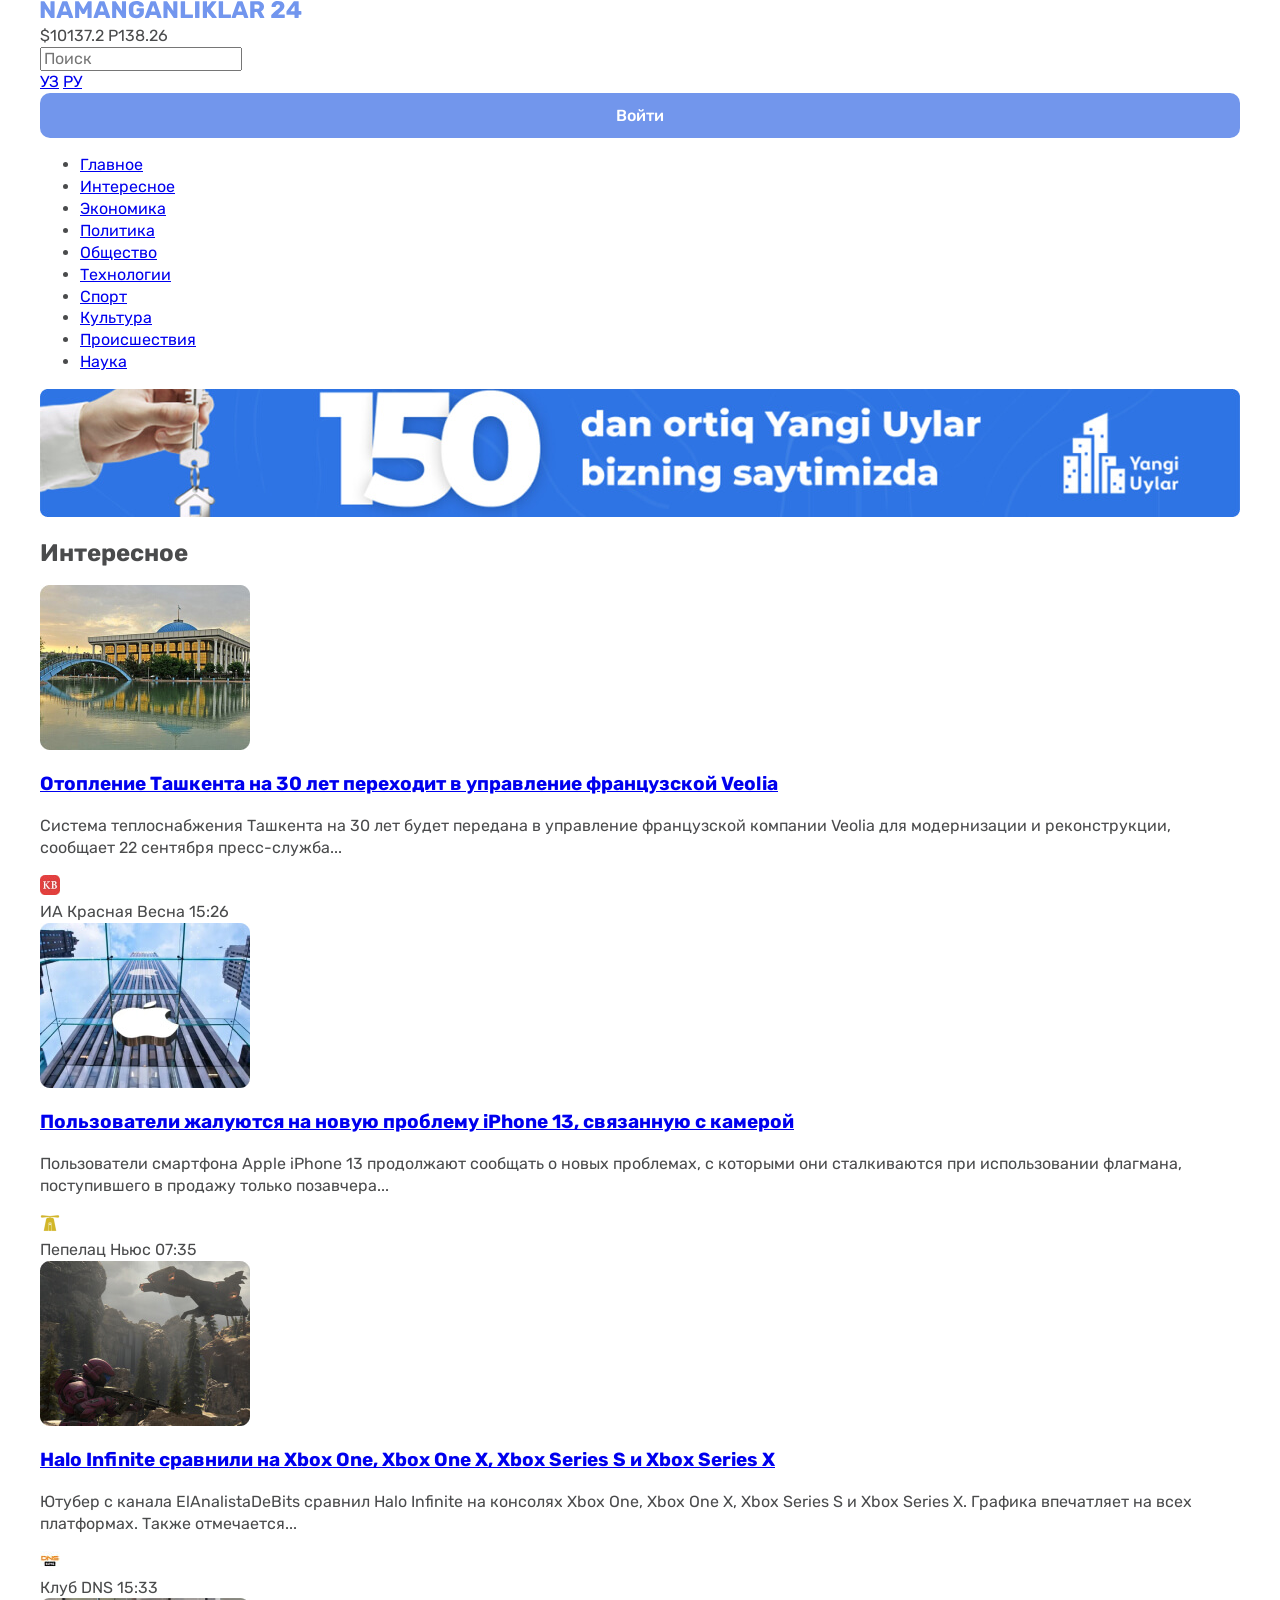
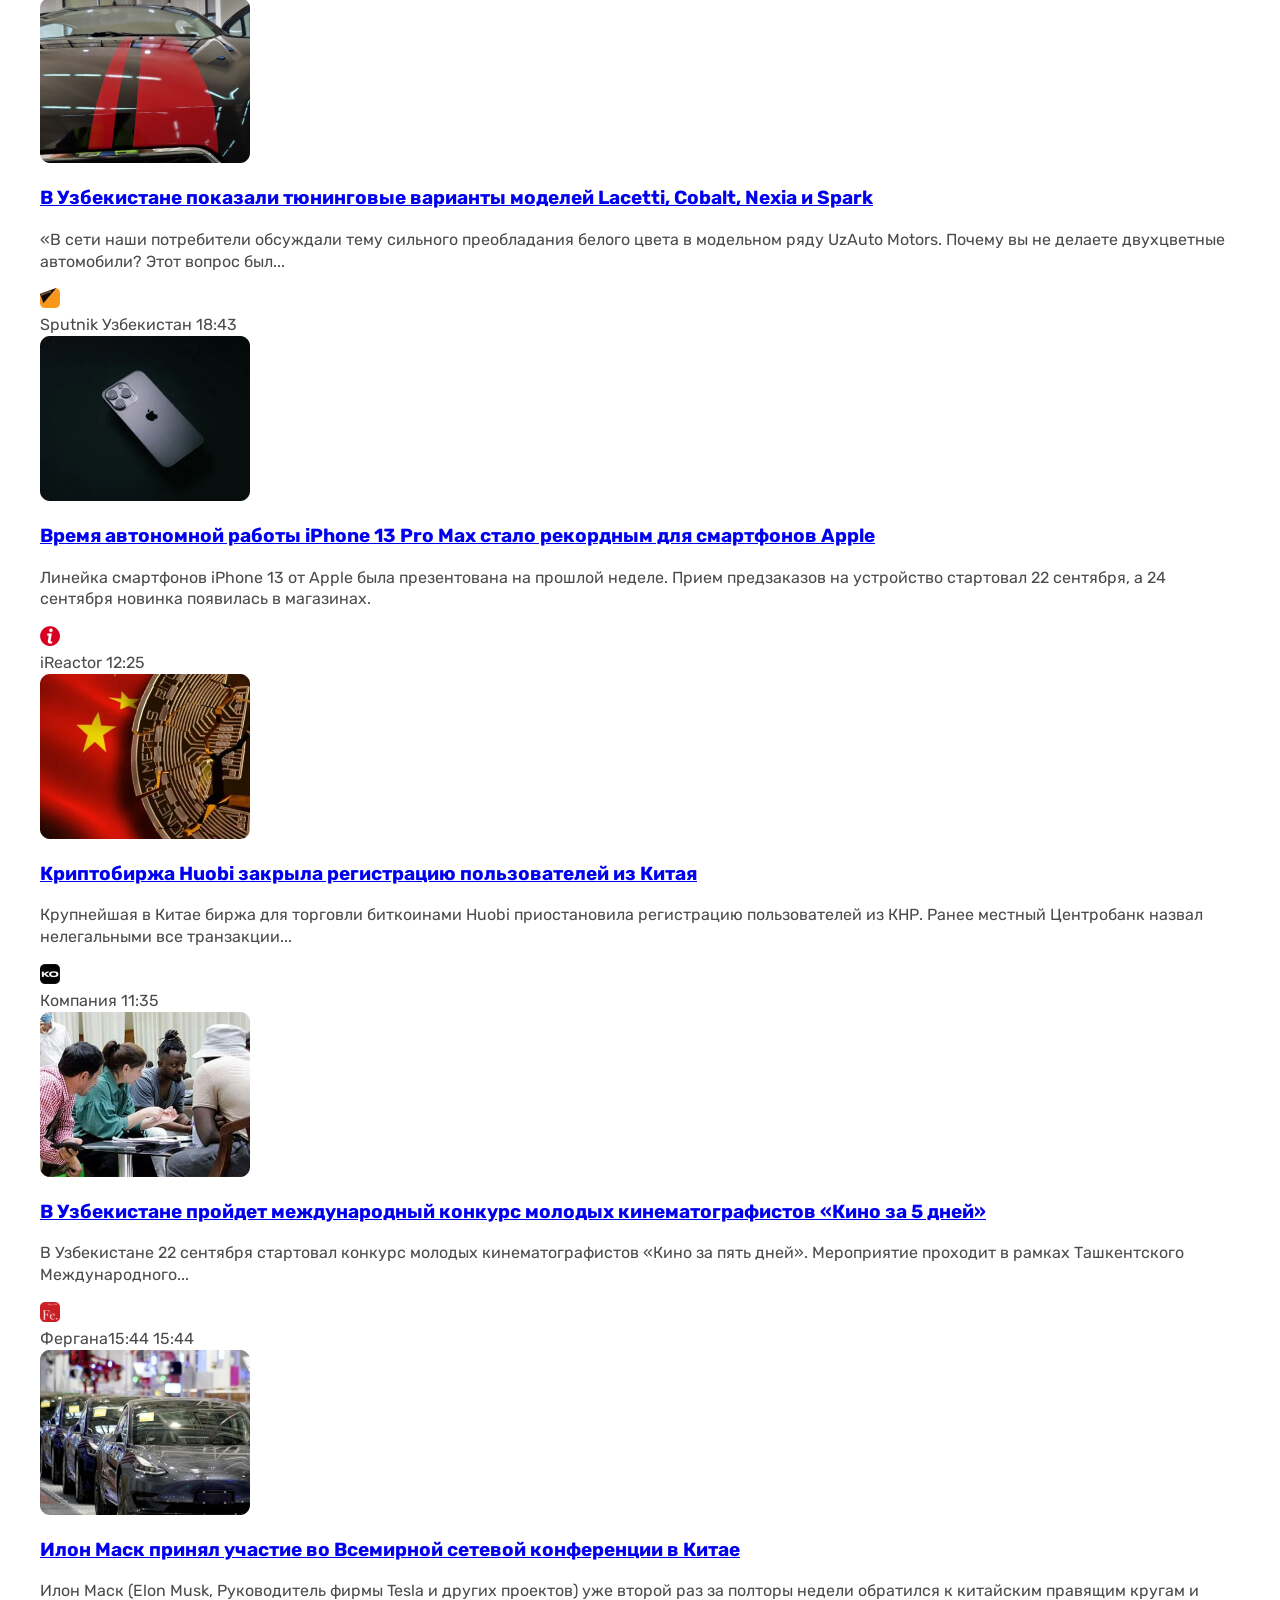
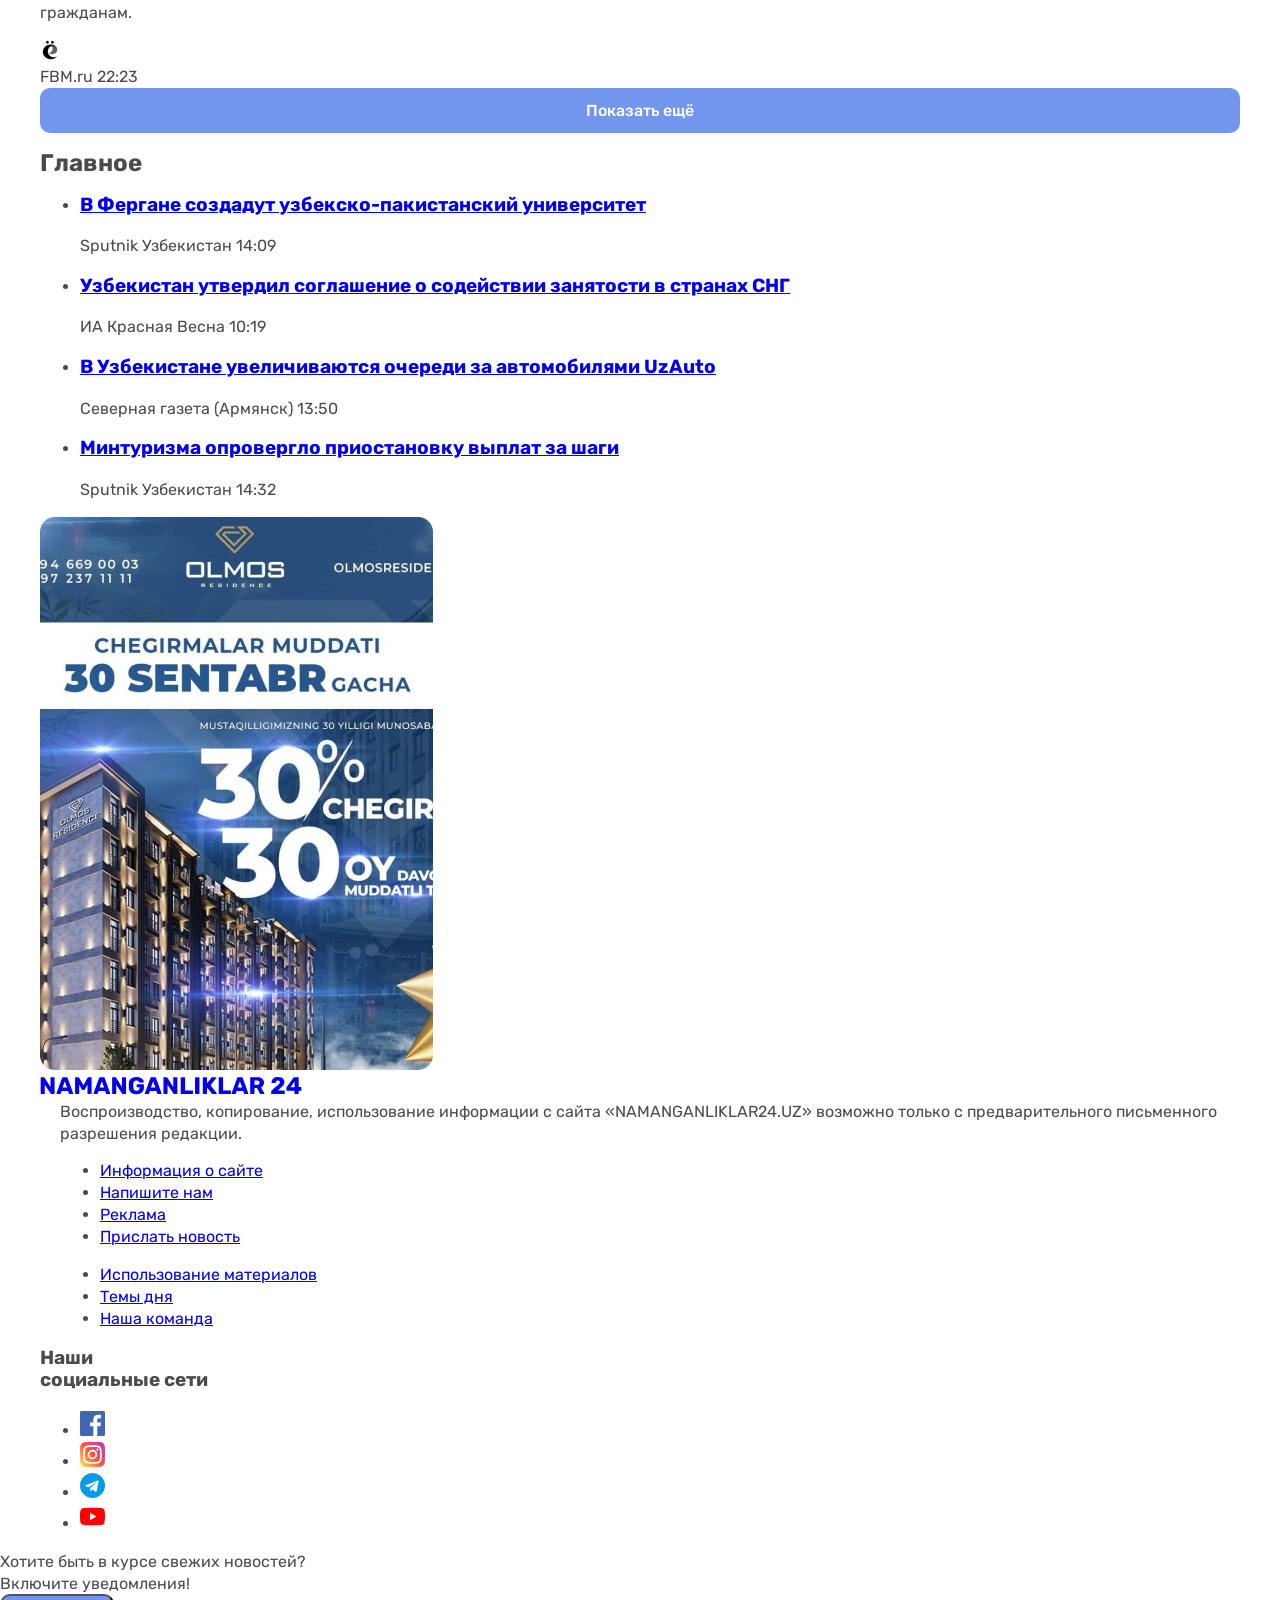
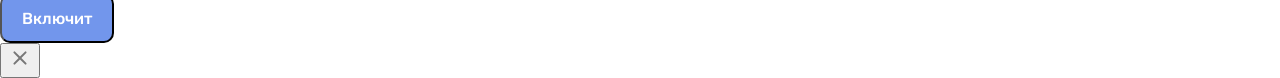
<file: list.html>
<!DOCTYPE html>
<html lang="ru">
<head>
  <meta charset="UTF-8">
  <meta http-equiv="X-UA-Compatible" content="IE=edge">
  <meta name="viewport" content="width=device-width, initial-scale=1.0">
  <title>NAMANGANLIKLAR24</title>

  <!-- GOOGLE-FONTS  -->
  <link rel="preconnect" href="https://fonts.googleapis.com">
  <link rel="preconnect" href="https://fonts.gstatic.com" crossorigin>
  <link href="https://fonts.googleapis.com/css2?family=Rubik:wght@400;500;700&display=swap" rel="stylesheet">

  <!-- STYLES  -->
  <link rel="stylesheet" href="css/normalize.css">
  <link rel="stylesheet" href="css/styles.css">
  <!-- <link rel="stylesheet" href="css/css.min.css"> -->
</head>
<body>

  <!-- SITE-HEADER  -->
  <header class="header">
    <div class="header-top">
      <div class="container header-container">
        <!-- N24-LOGO  -->
        <div class="wrapper">
          <a class="logo-link" href="https://namanganliklar24.uz/" target="_blank">
            <svg width="262" height="19" fill="none" xmlns="http://www.w3.org/2000/svg"><path d="M1.28 18a.585.585 0 0 1-.432-.168.585.585 0 0 1-.168-.432V1.8c0-.176.056-.32.168-.432A.585.585 0 0 1 1.28 1.2h2.544c.272 0 .464.064.576.192.128.112.208.2.24.264l5.856 9.24V1.8c0-.176.056-.32.168-.432a.585.585 0 0 1 .432-.168h2.88c.176 0 .32.056.432.168a.585.585 0 0 1 .168.432v15.6c0 .16-.056.304-.168.432a.585.585 0 0 1-.432.168h-2.568c-.256 0-.448-.064-.576-.192a3.236 3.236 0 0 1-.216-.264L4.76 8.664V17.4c0 .176-.056.32-.168.432A.585.585 0 0 1 4.16 18H1.28Zm15.69 0a.544.544 0 0 1-.36-.144.544.544 0 0 1-.144-.36c0-.08.008-.152.024-.216l5.64-15.408a.928.928 0 0 1 .288-.456c.16-.144.376-.216.648-.216h3.552c.272 0 .48.072.624.216.16.128.264.28.312.456L33.17 17.28a.476.476 0 0 1 .048.216.505.505 0 0 1-.168.36.488.488 0 0 1-.36.144h-2.952c-.24 0-.424-.056-.552-.168a1.055 1.055 0 0 1-.216-.336l-.936-2.448h-6.408l-.912 2.448a1.055 1.055 0 0 1-.216.336c-.112.112-.304.168-.576.168H16.97Zm5.64-6.408h4.464l-2.256-6.336-2.208 6.336ZM35.71 18a.639.639 0 0 1-.432-.168.585.585 0 0 1-.168-.432V1.8c0-.176.056-.32.168-.432a.639.639 0 0 1 .432-.168h2.592c.256 0 .448.072.576.216.144.128.232.232.264.312l4.224 7.584 4.224-7.584c.048-.08.128-.184.24-.312.128-.144.328-.216.6-.216h2.568c.176 0 .32.056.432.168a.548.548 0 0 1 .192.432v15.6c0 .176-.064.32-.192.432a.585.585 0 0 1-.432.168h-2.856a.67.67 0 0 1-.456-.168.585.585 0 0 1-.168-.432v-9l-2.712 5.016c-.064.144-.16.272-.288.384-.128.112-.304.168-.528.168h-1.248c-.224 0-.4-.056-.528-.168a1.431 1.431 0 0 1-.312-.384L39.19 8.4v9c0 .176-.056.32-.168.432a.585.585 0 0 1-.432.168h-2.88ZM54 18a.544.544 0 0 1-.36-.144.544.544 0 0 1-.144-.36c0-.08.008-.152.024-.216l5.64-15.408a.928.928 0 0 1 .288-.456c.16-.144.376-.216.648-.216h3.552c.272 0 .48.072.624.216.16.128.264.28.312.456l5.616 15.408a.476.476 0 0 1 .048.216.505.505 0 0 1-.168.36.488.488 0 0 1-.36.144H66.77c-.24 0-.424-.056-.552-.168a1.055 1.055 0 0 1-.216-.336l-.936-2.448h-6.408l-.912 2.448a1.055 1.055 0 0 1-.216.336c-.112.112-.304.168-.576.168h-2.952Zm5.64-6.408h4.464L61.85 5.256l-2.208 6.336ZM72.741 18a.585.585 0 0 1-.432-.168.585.585 0 0 1-.168-.432V1.8c0-.176.056-.32.168-.432a.585.585 0 0 1 .432-.168h2.544c.272 0 .464.064.576.192.128.112.208.2.24.264l5.856 9.24V1.8c0-.176.056-.32.168-.432a.585.585 0 0 1 .432-.168h2.88c.176 0 .32.056.432.168a.585.585 0 0 1 .168.432v15.6c0 .16-.056.304-.168.432a.585.585 0 0 1-.432.168h-2.568c-.256 0-.448-.064-.576-.192a3.236 3.236 0 0 1-.216-.264l-5.856-8.88V17.4c0 .176-.056.32-.168.432a.585.585 0 0 1-.432.168h-2.88Zm23.586.24c-1.52 0-2.832-.248-3.936-.744-1.088-.512-1.936-1.248-2.544-2.208-.592-.976-.92-2.16-.984-3.552a98.442 98.442 0 0 1 0-4.416c.064-1.36.4-2.512 1.008-3.456s1.464-1.664 2.568-2.16c1.104-.496 2.4-.744 3.888-.744 1.2 0 2.264.152 3.192.456.928.288 1.704.68 2.328 1.176.64.496 1.12 1.04 1.44 1.632.336.592.512 1.176.528 1.752a.392.392 0 0 1-.144.36.488.488 0 0 1-.36.144h-3.504a.932.932 0 0 1-.408-.072.911.911 0 0 1-.216-.264 3.217 3.217 0 0 0-.504-.744c-.208-.272-.504-.504-.888-.696-.368-.192-.856-.288-1.464-.288-.912 0-1.632.24-2.16.72-.512.48-.792 1.248-.84 2.304a60.568 60.568 0 0 0 0 4.176c.048 1.12.344 1.928.888 2.424s1.264.744 2.16.744c.608 0 1.144-.104 1.608-.312.48-.208.856-.528 1.128-.96.272-.448.408-1.016.408-1.704v-.456h-2.256a.67.67 0 0 1-.456-.168.67.67 0 0 1-.168-.456V8.952c0-.176.056-.32.168-.432a.623.623 0 0 1 .456-.192h6.048c.176 0 .32.064.432.192a.585.585 0 0 1 .168.432v2.736c0 1.376-.312 2.552-.936 3.528-.624.976-1.512 1.728-2.664 2.256-1.136.512-2.464.768-3.984.768Zm9.002-.24a.544.544 0 0 1-.36-.144.544.544 0 0 1-.144-.36c0-.08.008-.152.024-.216l5.64-15.408a.928.928 0 0 1 .288-.456c.16-.144.376-.216.648-.216h3.552c.272 0 .48.072.624.216.16.128.264.28.312.456l5.616 15.408a.476.476 0 0 1 .048.216.505.505 0 0 1-.168.36.488.488 0 0 1-.36.144h-2.952c-.24 0-.424-.056-.552-.168a1.055 1.055 0 0 1-.216-.336l-.936-2.448h-6.408l-.912 2.448a1.055 1.055 0 0 1-.216.336c-.112.112-.304.168-.576.168h-2.952Zm5.64-6.408h4.464l-2.256-6.336-2.208 6.336Zm13.1 6.408a.585.585 0 0 1-.432-.168.585.585 0 0 1-.168-.432V1.8c0-.176.056-.32.168-.432a.585.585 0 0 1 .432-.168h2.544c.272 0 .464.064.576.192.128.112.208.2.24.264l5.856 9.24V1.8c0-.176.056-.32.168-.432a.585.585 0 0 1 .432-.168h2.88c.176 0 .32.056.432.168a.585.585 0 0 1 .168.432v15.6c0 .16-.056.304-.168.432a.585.585 0 0 1-.432.168h-2.568c-.256 0-.448-.064-.576-.192a3.236 3.236 0 0 1-.216-.264l-5.856-8.88V17.4c0 .176-.056.32-.168.432a.585.585 0 0 1-.432.168h-2.88Zm17.25 0a.585.585 0 0 1-.432-.168.585.585 0 0 1-.168-.432V1.8c0-.176.056-.32.168-.432a.585.585 0 0 1 .432-.168h3.168c.16 0 .296.056.408.168a.548.548 0 0 1 .192.432v12.576h7.248c.176 0 .32.064.432.192a.548.548 0 0 1 .192.432v2.4c0 .176-.064.32-.192.432a.585.585 0 0 1-.432.168h-11.016Zm14.32 0a.585.585 0 0 1-.432-.168.585.585 0 0 1-.168-.432V1.8c0-.176.056-.32.168-.432a.585.585 0 0 1 .432-.168h3.216c.176 0 .32.056.432.168a.585.585 0 0 1 .168.432v15.6c0 .176-.056.32-.168.432a.585.585 0 0 1-.432.168h-3.216Zm7.782 0a.585.585 0 0 1-.432-.168.585.585 0 0 1-.168-.432V1.8c0-.176.056-.32.168-.432a.585.585 0 0 1 .432-.168h3.024c.176 0 .32.056.432.168a.585.585 0 0 1 .168.432v5.328l4.44-5.472c.064-.096.168-.192.312-.288.16-.112.368-.168.624-.168h3.456c.144 0 .264.056.36.168a.46.46 0 0 1 .144.336.447.447 0 0 1-.096.288l-5.736 7.248 6.192 7.968c.064.064.096.16.096.288a.505.505 0 0 1-.168.36.46.46 0 0 1-.336.144h-3.576c-.288 0-.512-.064-.672-.192a2.342 2.342 0 0 1-.288-.288l-4.752-5.928V17.4c0 .176-.056.32-.168.432a.585.585 0 0 1-.432.168h-3.024Zm15.89 0a.585.585 0 0 1-.432-.168.585.585 0 0 1-.168-.432V1.8c0-.176.056-.32.168-.432a.585.585 0 0 1 .432-.168h3.168c.16 0 .296.056.408.168a.548.548 0 0 1 .192.432v12.576h7.248c.176 0 .32.064.432.192a.548.548 0 0 1 .192.432v2.4c0 .176-.064.32-.192.432a.585.585 0 0 1-.432.168h-11.016Zm12.761 0a.544.544 0 0 1-.36-.144.544.544 0 0 1-.144-.36c0-.08.008-.152.024-.216l5.64-15.408a.928.928 0 0 1 .288-.456c.16-.144.376-.216.648-.216h3.552c.272 0 .48.072.624.216.16.128.264.28.312.456l5.616 15.408a.476.476 0 0 1 .048.216.505.505 0 0 1-.168.36.488.488 0 0 1-.36.144h-2.952c-.24 0-.424-.056-.552-.168a1.055 1.055 0 0 1-.216-.336l-.936-2.448h-6.408l-.912 2.448a1.055 1.055 0 0 1-.216.336c-.112.112-.304.168-.576.168h-2.952Zm5.64-6.408h4.464l-2.256-6.336-2.208 6.336ZM210.811 18a.585.585 0 0 1-.432-.168.585.585 0 0 1-.168-.432V1.8c0-.176.056-.32.168-.432a.585.585 0 0 1 .432-.168h6.528c2.064 0 3.688.48 4.872 1.44 1.2.944 1.8 2.288 1.8 4.032 0 1.136-.28 2.096-.84 2.88a5.108 5.108 0 0 1-2.16 1.776l3.312 5.904a.597.597 0 0 1 .072.264.505.505 0 0 1-.168.36.488.488 0 0 1-.36.144h-3.168c-.304 0-.528-.072-.672-.216a2.04 2.04 0 0 1-.312-.432l-2.736-5.28h-2.472V17.4c0 .176-.056.32-.168.432a.585.585 0 0 1-.432.168h-3.096Zm3.696-9.312h2.784c.752 0 1.312-.184 1.68-.552.384-.368.576-.872.576-1.512 0-.624-.184-1.128-.552-1.512-.352-.384-.92-.576-1.704-.576h-2.784v4.152ZM231.842 18a.67.67 0 0 1-.456-.168.585.585 0 0 1-.168-.432v-1.704c0-.112.032-.28.096-.504.064-.24.232-.464.504-.672l2.496-2.448c1.28-.976 2.328-1.8 3.144-2.472.832-.688 1.448-1.296 1.848-1.824.4-.528.6-1.024.6-1.488 0-.544-.144-.992-.432-1.344-.272-.368-.752-.552-1.44-.552-.464 0-.856.104-1.176.312a1.895 1.895 0 0 0-.696.768 3.77 3.77 0 0 0-.336.984c-.064.208-.176.352-.336.432a.972.972 0 0 1-.48.12h-3a.488.488 0 0 1-.504-.504 5.46 5.46 0 0 1 .48-2.16 5.72 5.72 0 0 1 1.32-1.776 6.088 6.088 0 0 1 2.04-1.224c.8-.288 1.696-.432 2.688-.432 1.36 0 2.512.216 3.456.648.96.432 1.688 1.04 2.184 1.824.496.768.744 1.672.744 2.712a4.78 4.78 0 0 1-.528 2.208c-.336.672-.824 1.32-1.464 1.944a24.016 24.016 0 0 1-2.232 1.896l-2.208 2.232h6.168c.176 0 .32.056.432.168a.548.548 0 0 1 .192.432V17.4c0 .176-.064.32-.192.432a.585.585 0 0 1-.432.168h-12.312Zm23.244 0a.639.639 0 0 1-.432-.168.585.585 0 0 1-.168-.432v-2.712h-7.464a.639.639 0 0 1-.432-.168.585.585 0 0 1-.168-.432v-2.28c0-.144.024-.272.072-.384.064-.128.128-.248.192-.36l6.984-9.456c.208-.272.504-.408.888-.408h3.48c.176 0 .32.056.432.168a.548.548 0 0 1 .192.432v9.312h2.112c.192 0 .344.064.456.192a.555.555 0 0 1 .168.408v2.376c0 .176-.064.32-.192.432a.555.555 0 0 1-.408.168h-2.136V17.4c0 .176-.064.32-.192.432a.585.585 0 0 1-.432.168h-2.952Zm-4.536-6.72h4.032V5.616l-4.032 5.664Z" fill="#7296EE"/></svg>
          </a>

          <!-- MONEY  -->
          <div class="money">
            <span class="dollar"><span class="dollar-icon">$</span>10137.2</span>
            <span class="dollar dollar-two"><span class="dollar-icon">P</span>138.26</span>
          </div>

        </div>

        <!-- SEARCHBAR  -->
        <div class="action-searchbar">
          <form class="searchbar" action="https://echo.htmlacademy.ru/courses" target="_blank" method="GET">
            <input class="searchbar-input" type="search" name="search-item" placeholder="Поиск" required>
          </form>
          <!-- LANGUAGE-SELECT  -->
          <div class="lang-select">
            <a class="lang" href="#">УЗ</a>
            <a class="lang ru" href="#">РУ</a>
          </div>
          <!-- BUTTON-SIGNUP  -->
          <a class="button button-signup" href="#">Войти</a>
        </div>

      </div>
    </div>

    <div class="container header-bottom-container">

      <!-- SITE-HEADER-LINKS  -->
      <nav class="site-nav">
        <ul class="site-header-links">
          <li class="site-header-item"><a class="site-header-items" href="index.html">Главное</a></li>
          <li class="site-header-item"><a class="site-header-items" href="list.html">Интересное</a></li>
          <li class="site-header-item"><a class="site-header-items" href="#">Экономика</a></li>
          <li class="site-header-item"><a class="site-header-items" href="#">Политика</a></li>
          <li class="site-header-item"><a class="site-header-items" href="#">Общество</a></li>
          <li class="site-header-item"><a class="site-header-items" href="#">Технологии</a></li>
          <li class="site-header-item"><a class="site-header-items" href="#">Спорт</a></li>
          <li class="site-header-item"><a class="site-header-items" href="#">Культура</a></li>
          <li class="site-header-item"><a class="site-header-items" href="#">Происшествия</a></li>
          <li class="site-header-item"><a class="site-header-items" href="#">Наука</a></li>
        </ul>
      </nav>

      <!-- ASIDE  -->
      <aside class="aside">
        <a class="aside-link" href="https://yangiuylar.uz" target="_blank">
          <img class="aside-img" src="img/list-page-img/blue-banner.jpg" alt="site-ad" width="1200" height="128" srcset="img/list-page-img/blue-banner.jpg 1x, img/list-page-img/blue-banner@2x.jpg 2x">
        </a>
      </aside>

    </div>
  </header>

  <!-- MAIN-CONTENT  -->
  <main class="main-content">

    <div class="container">
      <h2 class="hero-two-heading">Интересное</h2>
    </div>

    <div class="container">
      <div class="hero-two-container">
        <div class="hero-two-cards-left">

          <!-- CARDS  -->
          <div class="hero-two-cards">
            <img class="hero-two-img" src="img/list-page-img/1.jpg"  width="210" height="165" srcset="img/list-page-img/1.jpg 1x, img/list-page-img/1@2x.jpg 2x" alt="">
            <div>
              <h3 class="hero-two-card-heading">
                <a class="hero-two-card-heading-link" href="#">Отопление Ташкента на 30 лет переходит в управление французской Veolia</a>
              </h3>
              <p class="hero-two-paragraph">Система теплоснабжения Ташкента на 30 лет будет передана в управление французской компании Veolia для модернизации и реконструкции, сообщает 22 сентября пресс-служба...</p>

              <!-- HERO-TWO-SITE-CONTENT  -->
              <div class="hero-two-site-content">
                <img class="hero-one-cards-icon" src="img/card-icon/icon1.jpg" alt="" width="20" height="20" srcset="img/card-icon/icon1.jpg 1x, img/card-icon/icon1@2x.jpg 2x" >
                <div>
                  <span class="content-site">ИА Красная Весна</span>
                  <time datetime="15:26">15:26</time>
                </div>
              </div>
            </div>
          </div>


          <div class="hero-two-cards">
            <img class="hero-two-img" src="img/list-page-img/2.jpg"  width="210" height="165" srcset="img/list-page-img/2.jpg 1x, img/list-page-img/2@2x.jpg 2x" alt="">
            <div>
              <h3 class="hero-two-card-heading">
                <a class="hero-two-card-heading-link" href="#">Пользователи жалуются на новую проблему iPhone 13, связанную с камерой</a>
              </h3>
              <p class="hero-two-paragraph">Пользователи смартфона Apple iPhone 13 продолжают сообщать о новых проблемах, с которыми они сталкиваются при использовании флагмана, поступившего в продажу только позавчера...</p>

              <!-- HERO-TWO-SITE-CONTENT  -->
              <div class="hero-two-site-content">
                <img class="hero-one-cards-icon" src="img/list-page-icon/2.png" alt="" width="20" height="20" srcset="img/list-page-icon/2.png 1x, img/list-page-icon/2@2x.png 2x" >
                <div>
                  <span class="content-site">Пепелац Ньюс</span>
                  <time datetime="07:35">07:35</time>
                </div>
              </div>
            </div>
          </div>




          <div class="hero-two-cards">
            <img class="hero-two-img" src="img/list-page-img/3.jpg"  width="210" height="165" srcset="img/list-page-img/3.jpg 1x, img/list-page-img/3@2x.jpg 2x" alt="">
            <div>
              <h3 class="hero-two-card-heading">
                <a class="hero-two-card-heading-link" href="#">Halo Infinite сравнили на Xbox One, Xbox One X, Xbox Series S и Xbox Series X</a>
              </h3>
              <p class="hero-two-paragraph">Ютубер с канала ElAnalistaDeBits сравнил Halo Infinite на консолях Xbox One, Xbox One X, Xbox Series S и Xbox Series X. Графика впечатляет на всех платформах. Также отмечается...</p>

              <!-- HERO-TWO-SITE-CONTENT  -->
              <div class="hero-two-site-content">
                <img class="hero-one-cards-icon" src="img/list-page-icon/3.jpg" alt="" width="20" height="20" srcset="img/list-page-icon/3.jpg 1x, img/list-page-icon/3@2x.jpg 2x" >
                <div>
                  <span class="content-site">Клуб DNS</span>
                  <time datetime="15:33">15:33</time>
                </div>
              </div>
            </div>
          </div>


          <div class="hero-two-cards">
            <img class="hero-two-img" src="img/list-page-img/4.jpg"  width="210" height="165" srcset="img/list-page-img/4.jpg 1x, img/list-page-img/4@2x.jpg 2x" alt="">
            <div>
              <h3 class="hero-two-card-heading">
                <a class="hero-two-card-heading-link" href="#">В Узбекистане показали тюнинговые варианты моделей Lacetti, Cobalt, Nexia и Spark</a>
              </h3>
              <p class="hero-two-paragraph">«В сети наши потребители обсуждали тему сильного преобладания белого цвета в модельном ряду UzAuto Motors. Почему вы не делаете двухцветные автомобили? Этот вопрос был...</p>

              <!-- HERO-TWO-SITE-CONTENT  -->
              <div class="hero-two-site-content">
                <img class="hero-one-cards-icon" src="img/list-page-icon/4.jpg" alt="" width="20" height="20" srcset="img/list-page-icon/4.jpg 1x, img/list-page-icon/4@2x.jpg 2x" >
                <div>
                  <span class="content-site">Sputnik Узбекистан</span>
                  <time datetime="18:43">18:43</time>
                </div>
              </div>
            </div>
          </div>


          <div class="hero-two-cards">
            <img class="hero-two-img" src="img/list-page-img/5.jpg"  width="210" height="165" srcset="img/list-page-img/5.jpg 1x, img/list-page-img/5@2x.jpg 2x" alt="">
            <div>
              <h3 class="hero-two-card-heading">
                <a class="hero-two-card-heading-link" href="#">Время автономной работы iPhone 13 Pro Max стало рекордным для смартфонов Apple</a>
              </h3>
              <p class="hero-two-paragraph">Линейка смартфонов iPhone 13 от Apple была презентована на прошлой неделе. Прием предзаказов на устройство стартовал 22 сентября, а 24 сентября новинка появилась в магазинах.</p>

              <!-- HERO-TWO-SITE-CONTENT  -->
              <div class="hero-two-site-content">
                <img class="hero-one-cards-icon" src="img/list-page-icon/5.png" alt="" width="20" height="20" srcset="img/list-page-icon/5.png 1x, img/list-page-icon/5@2x.png 2x" >
                <div>
                  <span class="content-site">iReactor</span>
                  <time datetime="12:25">12:25</time>
                </div>
              </div>
            </div>
          </div>


          <div class="hero-two-cards">
            <img class="hero-two-img" src="img/list-page-img/6.jpg"  width="210" height="165" srcset="img/list-page-img/6.jpg 1x, img/list-page-img/6@2x.jpg 2x" alt="">
            <div>
              <h3 class="hero-two-card-heading">
                <a class="hero-two-card-heading-link" href="#">Криптобиржа Huobi закрыла регистрацию пользователей из Китая</a>
              </h3>
              <p class="hero-two-paragraph">Крупнейшая в Китае биржа для торговли биткоинами Huobi приостановила регистрацию пользователей из КНР. Ранее местный Центробанк назвал нелегальными все транзакции...</p>

              <!-- HERO-TWO-SITE-CONTENT  -->
              <div class="hero-two-site-content">
                <img class="hero-one-cards-icon" src="img/list-page-icon/6.jpg" alt="" width="20" height="20" srcset="img/list-page-icon/6.jpg 1x, img/list-page-icon/6@2x.jpg 2x" >
                <div>
                  <span class="content-site">Компания</span>
                  <time datetime="11:35">11:35</time>
                </div>
              </div>
            </div>
          </div>


          <div class="hero-two-cards">
            <img class="hero-two-img" src="img/list-page-img/7.jpg"  width="210" height="165" srcset="img/list-page-img/7.jpg 1x, img/list-page-img/7@2x.jpg 2x" alt="">
            <div>
              <h3 class="hero-two-card-heading">
                <a class="hero-two-card-heading-link" href="#">В Узбекистане пройдет международный конкурс молодых кинематографистов «Кино за 5 дней»</a>
              </h3>
              <p class="hero-two-paragraph">В Узбекистане 22 сентября стартовал конкурс молодых кинематографистов «Кино за пять дней». Мероприятие проходит в рамках Ташкентского Международного...</p>

              <!-- HERO-TWO-SITE-CONTENT  -->
              <div class="hero-two-site-content">
                <img class="hero-one-cards-icon" src="img/list-page-icon/7.jpg" alt="" width="20" height="20" srcset="img/list-page-icon/7.jpg 1x, img/list-page-icon/7@2x.jpg 2x" >
                <div>
                  <span class="content-site">Фергана15:44</span>
                  <time datetime="15:44">15:44</time>
                </div>
              </div>
            </div>
          </div>


          <div class="hero-two-cards">
            <img class="hero-two-img" src="img/list-page-img/8.jpg"  width="210" height="165" srcset="img/list-page-img/8.jpg 1x, img/list-page-img/8@2x.jpg 2x" alt="">
            <div>
              <h3 class="hero-two-card-heading">
                <a class="hero-two-card-heading-link" href="#">Илон Маск принял участие во Всемирной сетевой конференции в Китае</a>
              </h3>
              <p class="hero-two-paragraph">Илон Маск (Elon Musk, Руководитель фирмы Tesla и других проектов) уже второй раз за полторы недели обратился к китайским правящим кругам и гражданам.</p>

              <!-- HERO-TWO-SITE-CONTENT  -->
              <div class="hero-two-site-content">
                <img class="hero-one-cards-icon" src="img/list-page-icon/8.png" alt="" width="20" height="20" srcset="img/list-page-icon/8.png 1x, img/list-page-icon/8@2x.png 2x" >
                <div>
                  <span class="content-site">FBM.ru</span>
                  <time datetime="22:23">22:23</time>
                </div>
              </div>
            </div>
          </div>

          <!-- BUTTON-LOOK-MORE  -->
          <a class="button button-look-more" href="list.html">Показать ещё</a>

        </div>

        <div class="hero-right-wrapper">
          <div class="hero-two-cards-right">
            <h2 class="hero-two-right-heading">Главное</h2>
            <ul class="right-list">

              <li class="right-list-item">
                <h3 class="right-list-heading">
                  <a class="right-list-item-link" href="#">В Фергане создадут узбекско-пакистанский университет</a>
                </h3>
                <span class="content-site">Sputnik Узбекистан </span><time datetime="14:09"> 14:09</time>
              </li>

              <li class="right-list-item">
                <h3 class="right-list-heading">
                  <a class="right-list-item-link" href="#">Узбекистан утвердил соглашение о содействии занятости в странах СНГ</a>
                </h3>
                <span class="content-site">ИА Красная Весна </span><time datetime="10:19">10:19</time>
              </li>

              <li class="right-list-item">
                <h3 class="right-list-heading">
                  <a class="right-list-item-link" href="#">В Узбекистане увеличиваются очереди за автомобилями UzAuto</a>
                </h3>
                <span class="content-site">Северная газета (Армянск)</span>
                <time datetime="13:50">13:50</time>
              </li>

              <li class="right-list-item">
                <h3 class="right-list-heading last-heading-its">
                  <a class="right-list-item-link" href="#">Минтуризма опровергло приостановку выплат за шаги</a>
                </h3>
                <span class="content-site">Sputnik Узбекистан</span>
                <time datetime="14:32">14:32</time>
              </li>

            </ul>

          </div>

          <!-- ASIDE  -->
          <aside>
            <a class="aside-link-two" href="https://olmosresidence.uz/" target="_blank"><img class="full-aside-img-two" src="img/full-aside.jpg" width="393" height="553" srcset="img/full-aside.jpg 1x, img/full-aside@2x.jpg 2x" alt="site-second-ad"></a>
          </aside>

        </div>

      </div>
    </div>


  </main>




  <!-- SITE-FOOTER  -->
  <footer class="site-footer">

    <section class="container">

      <div class="site-footer-wrapper">

        <!-- N24-LOGO  -->
        <a class="logo-link-two" href="https://namanganliklar24.uz/" target="_blank">
          <svg class="site-logo-styles" width="262" height="19" fill="none" xmlns="http://www.w3.org/2000/svg"><path d="M1.28 18a.585.585 0 0 1-.432-.168.585.585 0 0 1-.168-.432V1.8c0-.176.056-.32.168-.432A.585.585 0 0 1 1.28 1.2h2.544c.272 0 .464.064.576.192.128.112.208.2.24.264l5.856 9.24V1.8c0-.176.056-.32.168-.432a.585.585 0 0 1 .432-.168h2.88c.176 0 .32.056.432.168a.585.585 0 0 1 .168.432v15.6c0 .16-.056.304-.168.432a.585.585 0 0 1-.432.168h-2.568c-.256 0-.448-.064-.576-.192a3.236 3.236 0 0 1-.216-.264L4.76 8.664V17.4c0 .176-.056.32-.168.432A.585.585 0 0 1 4.16 18H1.28Zm15.69 0a.544.544 0 0 1-.36-.144.544.544 0 0 1-.144-.36c0-.08.008-.152.024-.216l5.64-15.408a.928.928 0 0 1 .288-.456c.16-.144.376-.216.648-.216h3.552c.272 0 .48.072.624.216.16.128.264.28.312.456L33.17 17.28a.476.476 0 0 1 .048.216.505.505 0 0 1-.168.36.488.488 0 0 1-.36.144h-2.952c-.24 0-.424-.056-.552-.168a1.055 1.055 0 0 1-.216-.336l-.936-2.448h-6.408l-.912 2.448a1.055 1.055 0 0 1-.216.336c-.112.112-.304.168-.576.168H16.97Zm5.64-6.408h4.464l-2.256-6.336-2.208 6.336ZM35.71 18a.639.639 0 0 1-.432-.168.585.585 0 0 1-.168-.432V1.8c0-.176.056-.32.168-.432a.639.639 0 0 1 .432-.168h2.592c.256 0 .448.072.576.216.144.128.232.232.264.312l4.224 7.584 4.224-7.584c.048-.08.128-.184.24-.312.128-.144.328-.216.6-.216h2.568c.176 0 .32.056.432.168a.548.548 0 0 1 .192.432v15.6c0 .176-.064.32-.192.432a.585.585 0 0 1-.432.168h-2.856a.67.67 0 0 1-.456-.168.585.585 0 0 1-.168-.432v-9l-2.712 5.016c-.064.144-.16.272-.288.384-.128.112-.304.168-.528.168h-1.248c-.224 0-.4-.056-.528-.168a1.431 1.431 0 0 1-.312-.384L39.19 8.4v9c0 .176-.056.32-.168.432a.585.585 0 0 1-.432.168h-2.88ZM54 18a.544.544 0 0 1-.36-.144.544.544 0 0 1-.144-.36c0-.08.008-.152.024-.216l5.64-15.408a.928.928 0 0 1 .288-.456c.16-.144.376-.216.648-.216h3.552c.272 0 .48.072.624.216.16.128.264.28.312.456l5.616 15.408a.476.476 0 0 1 .048.216.505.505 0 0 1-.168.36.488.488 0 0 1-.36.144H66.77c-.24 0-.424-.056-.552-.168a1.055 1.055 0 0 1-.216-.336l-.936-2.448h-6.408l-.912 2.448a1.055 1.055 0 0 1-.216.336c-.112.112-.304.168-.576.168h-2.952Zm5.64-6.408h4.464L61.85 5.256l-2.208 6.336ZM72.741 18a.585.585 0 0 1-.432-.168.585.585 0 0 1-.168-.432V1.8c0-.176.056-.32.168-.432a.585.585 0 0 1 .432-.168h2.544c.272 0 .464.064.576.192.128.112.208.2.24.264l5.856 9.24V1.8c0-.176.056-.32.168-.432a.585.585 0 0 1 .432-.168h2.88c.176 0 .32.056.432.168a.585.585 0 0 1 .168.432v15.6c0 .16-.056.304-.168.432a.585.585 0 0 1-.432.168h-2.568c-.256 0-.448-.064-.576-.192a3.236 3.236 0 0 1-.216-.264l-5.856-8.88V17.4c0 .176-.056.32-.168.432a.585.585 0 0 1-.432.168h-2.88Zm23.586.24c-1.52 0-2.832-.248-3.936-.744-1.088-.512-1.936-1.248-2.544-2.208-.592-.976-.92-2.16-.984-3.552a98.442 98.442 0 0 1 0-4.416c.064-1.36.4-2.512 1.008-3.456s1.464-1.664 2.568-2.16c1.104-.496 2.4-.744 3.888-.744 1.2 0 2.264.152 3.192.456.928.288 1.704.68 2.328 1.176.64.496 1.12 1.04 1.44 1.632.336.592.512 1.176.528 1.752a.392.392 0 0 1-.144.36.488.488 0 0 1-.36.144h-3.504a.932.932 0 0 1-.408-.072.911.911 0 0 1-.216-.264 3.217 3.217 0 0 0-.504-.744c-.208-.272-.504-.504-.888-.696-.368-.192-.856-.288-1.464-.288-.912 0-1.632.24-2.16.72-.512.48-.792 1.248-.84 2.304a60.568 60.568 0 0 0 0 4.176c.048 1.12.344 1.928.888 2.424s1.264.744 2.16.744c.608 0 1.144-.104 1.608-.312.48-.208.856-.528 1.128-.96.272-.448.408-1.016.408-1.704v-.456h-2.256a.67.67 0 0 1-.456-.168.67.67 0 0 1-.168-.456V8.952c0-.176.056-.32.168-.432a.623.623 0 0 1 .456-.192h6.048c.176 0 .32.064.432.192a.585.585 0 0 1 .168.432v2.736c0 1.376-.312 2.552-.936 3.528-.624.976-1.512 1.728-2.664 2.256-1.136.512-2.464.768-3.984.768Zm9.002-.24a.544.544 0 0 1-.36-.144.544.544 0 0 1-.144-.36c0-.08.008-.152.024-.216l5.64-15.408a.928.928 0 0 1 .288-.456c.16-.144.376-.216.648-.216h3.552c.272 0 .48.072.624.216.16.128.264.28.312.456l5.616 15.408a.476.476 0 0 1 .048.216.505.505 0 0 1-.168.36.488.488 0 0 1-.36.144h-2.952c-.24 0-.424-.056-.552-.168a1.055 1.055 0 0 1-.216-.336l-.936-2.448h-6.408l-.912 2.448a1.055 1.055 0 0 1-.216.336c-.112.112-.304.168-.576.168h-2.952Zm5.64-6.408h4.464l-2.256-6.336-2.208 6.336Zm13.1 6.408a.585.585 0 0 1-.432-.168.585.585 0 0 1-.168-.432V1.8c0-.176.056-.32.168-.432a.585.585 0 0 1 .432-.168h2.544c.272 0 .464.064.576.192.128.112.208.2.24.264l5.856 9.24V1.8c0-.176.056-.32.168-.432a.585.585 0 0 1 .432-.168h2.88c.176 0 .32.056.432.168a.585.585 0 0 1 .168.432v15.6c0 .16-.056.304-.168.432a.585.585 0 0 1-.432.168h-2.568c-.256 0-.448-.064-.576-.192a3.236 3.236 0 0 1-.216-.264l-5.856-8.88V17.4c0 .176-.056.32-.168.432a.585.585 0 0 1-.432.168h-2.88Zm17.25 0a.585.585 0 0 1-.432-.168.585.585 0 0 1-.168-.432V1.8c0-.176.056-.32.168-.432a.585.585 0 0 1 .432-.168h3.168c.16 0 .296.056.408.168a.548.548 0 0 1 .192.432v12.576h7.248c.176 0 .32.064.432.192a.548.548 0 0 1 .192.432v2.4c0 .176-.064.32-.192.432a.585.585 0 0 1-.432.168h-11.016Zm14.32 0a.585.585 0 0 1-.432-.168.585.585 0 0 1-.168-.432V1.8c0-.176.056-.32.168-.432a.585.585 0 0 1 .432-.168h3.216c.176 0 .32.056.432.168a.585.585 0 0 1 .168.432v15.6c0 .176-.056.32-.168.432a.585.585 0 0 1-.432.168h-3.216Zm7.782 0a.585.585 0 0 1-.432-.168.585.585 0 0 1-.168-.432V1.8c0-.176.056-.32.168-.432a.585.585 0 0 1 .432-.168h3.024c.176 0 .32.056.432.168a.585.585 0 0 1 .168.432v5.328l4.44-5.472c.064-.096.168-.192.312-.288.16-.112.368-.168.624-.168h3.456c.144 0 .264.056.36.168a.46.46 0 0 1 .144.336.447.447 0 0 1-.096.288l-5.736 7.248 6.192 7.968c.064.064.096.16.096.288a.505.505 0 0 1-.168.36.46.46 0 0 1-.336.144h-3.576c-.288 0-.512-.064-.672-.192a2.342 2.342 0 0 1-.288-.288l-4.752-5.928V17.4c0 .176-.056.32-.168.432a.585.585 0 0 1-.432.168h-3.024Zm15.89 0a.585.585 0 0 1-.432-.168.585.585 0 0 1-.168-.432V1.8c0-.176.056-.32.168-.432a.585.585 0 0 1 .432-.168h3.168c.16 0 .296.056.408.168a.548.548 0 0 1 .192.432v12.576h7.248c.176 0 .32.064.432.192a.548.548 0 0 1 .192.432v2.4c0 .176-.064.32-.192.432a.585.585 0 0 1-.432.168h-11.016Zm12.761 0a.544.544 0 0 1-.36-.144.544.544 0 0 1-.144-.36c0-.08.008-.152.024-.216l5.64-15.408a.928.928 0 0 1 .288-.456c.16-.144.376-.216.648-.216h3.552c.272 0 .48.072.624.216.16.128.264.28.312.456l5.616 15.408a.476.476 0 0 1 .048.216.505.505 0 0 1-.168.36.488.488 0 0 1-.36.144h-2.952c-.24 0-.424-.056-.552-.168a1.055 1.055 0 0 1-.216-.336l-.936-2.448h-6.408l-.912 2.448a1.055 1.055 0 0 1-.216.336c-.112.112-.304.168-.576.168h-2.952Zm5.64-6.408h4.464l-2.256-6.336-2.208 6.336ZM210.811 18a.585.585 0 0 1-.432-.168.585.585 0 0 1-.168-.432V1.8c0-.176.056-.32.168-.432a.585.585 0 0 1 .432-.168h6.528c2.064 0 3.688.48 4.872 1.44 1.2.944 1.8 2.288 1.8 4.032 0 1.136-.28 2.096-.84 2.88a5.108 5.108 0 0 1-2.16 1.776l3.312 5.904a.597.597 0 0 1 .072.264.505.505 0 0 1-.168.36.488.488 0 0 1-.36.144h-3.168c-.304 0-.528-.072-.672-.216a2.04 2.04 0 0 1-.312-.432l-2.736-5.28h-2.472V17.4c0 .176-.056.32-.168.432a.585.585 0 0 1-.432.168h-3.096Zm3.696-9.312h2.784c.752 0 1.312-.184 1.68-.552.384-.368.576-.872.576-1.512 0-.624-.184-1.128-.552-1.512-.352-.384-.92-.576-1.704-.576h-2.784v4.152ZM231.842 18a.67.67 0 0 1-.456-.168.585.585 0 0 1-.168-.432v-1.704c0-.112.032-.28.096-.504.064-.24.232-.464.504-.672l2.496-2.448c1.28-.976 2.328-1.8 3.144-2.472.832-.688 1.448-1.296 1.848-1.824.4-.528.6-1.024.6-1.488 0-.544-.144-.992-.432-1.344-.272-.368-.752-.552-1.44-.552-.464 0-.856.104-1.176.312a1.895 1.895 0 0 0-.696.768 3.77 3.77 0 0 0-.336.984c-.064.208-.176.352-.336.432a.972.972 0 0 1-.48.12h-3a.488.488 0 0 1-.504-.504 5.46 5.46 0 0 1 .48-2.16 5.72 5.72 0 0 1 1.32-1.776 6.088 6.088 0 0 1 2.04-1.224c.8-.288 1.696-.432 2.688-.432 1.36 0 2.512.216 3.456.648.96.432 1.688 1.04 2.184 1.824.496.768.744 1.672.744 2.712a4.78 4.78 0 0 1-.528 2.208c-.336.672-.824 1.32-1.464 1.944a24.016 24.016 0 0 1-2.232 1.896l-2.208 2.232h6.168c.176 0 .32.056.432.168a.548.548 0 0 1 .192.432V17.4c0 .176-.064.32-.192.432a.585.585 0 0 1-.432.168h-12.312Zm23.244 0a.639.639 0 0 1-.432-.168.585.585 0 0 1-.168-.432v-2.712h-7.464a.639.639 0 0 1-.432-.168.585.585 0 0 1-.168-.432v-2.28c0-.144.024-.272.072-.384.064-.128.128-.248.192-.36l6.984-9.456c.208-.272.504-.408.888-.408h3.48c.176 0 .32.056.432.168a.548.548 0 0 1 .192.432v9.312h2.112c.192 0 .344.064.456.192a.555.555 0 0 1 .168.408v2.376c0 .176-.064.32-.192.432a.555.555 0 0 1-.408.168h-2.136V17.4c0 .176-.064.32-.192.432a.585.585 0 0 1-.432.168h-2.952Zm-4.536-6.72h4.032V5.616l-4.032 5.664Z" fill="currentColor"/></svg>
        </a>

        <!-- <h2 class="logo-site-heading">
          <a class="logo-site-heading-link" href="https://namanganliklar24.uz/" target="_blank">NAMANGANLIKLAR 24</a>
        </h2> -->

        <div class="container site-footer-top">

          <span class="site-footer-information">
            Воспроизводство, копирование, использование информации с сайта «NAMANGANLIKLAR24.UZ» возможно только с предварительного письменного разрешения редакции.
          </span>

          <ul class="site-footer-list first-list">
            <li class="footer-list-item"><a class="footer-links" href="#">Информация о сайте</a></li>
            <li class="footer-list-item"><a class="footer-links" href="contact.html">Напишите нам</a></li>
            <li class="footer-list-item"><a class="footer-links" href="#">Реклама</a></li>
            <li class="footer-list-item"><a class="footer-links" href="#">Прислать новость</a></li>
          </ul>

          <ul class="site-footer-list">
            <li class="footer-list-item"><a class="footer-links" href="#">Использование материалов</a></li>
            <li class="footer-list-item"><a class="footer-links" href="#">Темы дня</a></li>
            <li class="footer-list-item"><a class="footer-links" href="#">Наша команда</a></li>
          </ul>

        </div>
        <div class="site-footer-bottom">
          <h3 class="footer-heading">Наши <br> социальные сети</h3>
          <ul class="site-social-media-links">

            <!-- FACEBOOK  -->
            <li class="social-media-items">
              <a class="social-media-links" href="https://www.facebook.com/namanganliklaruz/" target="_blank">
                <img class="social-media-logo" src="img/social-media-icon/facebook.svg" width="25" height="25" alt="social-media-logo-facebook">
              </a>
            </li>
            <!-- INSTAGRAM  -->
            <li class="social-media-items">
              <a class="social-media-links" href="https://www.instagram.com/namanganliklar24.uz/" target="_blank">
                <img class="social-media-logo" src="img/social-media-icon/instagram.svg" width="25" height="25" alt="social-media-logo-instagram">
              </a>
            </li>
            <!-- TELEGRAM  -->
            <li class="social-media-items">
              <a class="social-media-links" href="https://telegram.me/namanganliklar" target="_blank">
                <img class="social-media-logo" src="img/social-media-icon/telegram.svg" width="25" height="25" alt="social-media-logo-telegram">
              </a>
            </li>
            <!-- YOUTUBE  -->
            <li class="social-media-items">
              <a class="social-media-links" href="https://www.youtube.com/namanganliklar24" target="_blank">
                <img class="social-media-logo" src="img/social-media-icon/youtube.svg" width="25" height="25" alt="social-media-logo-youtube">
              </a>
            </li>

          </ul>

        </div>

      </div>

    </section>

  </footer>

  <!-- MODAL  -->
  <section class="modal js-modal">
    <h2 class="visually-hidden">Modal</h2>
    <div class="modal-dialog">
      <div class="modal-content">
        Хотите быть в курсе свежих новостей?<br>Включите уведомления!
      </div>
      <button  class="button button-turn-on-off modal-button-inner" tabindex="1" type="button">
        Включит
      </button>
      <button class="close-modal js-close-modal" type="button">
        <img src="img/close.svg" width="24" height="24" alt="">
      </button>
    </div>

  </section>

  <script src="js/script.js"></script>
</body>
</html>
</file>
<file: css/styles.css>
/* CUSTOM-PROPS  */
:root {
  --light-gray: #f6f6f6;
  --gray: #4a4b4c;
  --white: #fff;
  --blue: #7296ec;
  --black: #000;
}


/* FONT-FACE  */
@font-face {
  font-family: "Rubik";
  src: url("/fonts/Rubik-Medium.woff2") format("woff2"),
  url("/fonts/Rubik-Medium.woff") format("woff");
  font-weight: 500;
  font-style: normal;
  font-display: swap;
}

@font-face {
  font-family: "Rubik";
  src: url("/fonts/Rubik-Regular.woff2") format("woff2"),
  url("/fonts/Rubik-Regular.woff") format("woff");
  font-weight: normal;
  font-style: normal;
  font-display: swap;
}

@font-face {
  font-family: "Rubik";
  src: url("/fonts/Rubik-Bold.woff2") format("woff2"),
  url("/fonts/Rubik-Bold.woff") format("woff");
  font-weight: bold;
  font-style: normal;
  font-display: swap;
}

.lds-facebook-wrapper {
  display: flex;
  align-items: center;
  justify-content: center;
  position: fixed;
  left: 0;
  top: 0;
  z-index: 999;
  width: 100%;
  height: 100%;
  background-color: var(--blue);
  transition: transform 0.6s ease;
}

.lds-facebook-wrapper--none {
  overflow: hidden;
  transform: translateY(-100%);
}

.lds-facebook {
  display: inline-block;
  position: relative;
  width: 80px;
  height: 80px;
}

.lds-facebook div {
  display: inline-block;
  position: absolute;
  left: 8px;
  width: 16px;
  background-color: #fff;
  animation: lds-facebook 1.2s cubic-bezier(0, 0.5, 0.5, 1) infinite;
}

.lds-facebook div:nth-child(1) {
  left: 8px;
  animation-delay: -0.24s;
}

.lds-facebook div:nth-child(2) {
  left: 32px;
  animation-delay: -0.12s;
}

.lds-facebook div:nth-child(3) {
  left: 56px;
}

@keyframes lds-facebook {
  0% {
    top: 8px;
    height: 64px;
  }
  50%, 100% {
    top: 24px;
    height: 32px;
  }
}


/* GLOBAL-STYLES  */
html {
  box-sizing: border-box;
  height: 100%;
  scroll-behavior: smooth;
}

*,
*::before,
*::after {
  box-sizing: inherit;
}

body {
  display: flex;
  flex-direction: column;
  height: 100%;
  background-color: var(--white);
  color: var(--gray);
  font-family: "Rubik", "Arial", sans-serif;
  font-size: 16px;
  line-height: 137.5%;
  padding: 0;
  margin: 0;
}

img {
  max-width: 100%;
  height: auto;
}


/* LOGO  */
.logo {
  display: flex;
  flex-shrink: 0;
  padding: 6px 8px;
  background-color: var(--white);
  border-radius: 7px;
}

.logo:hover {
  opacity: 0.8;
}

.logo:active {
  opacity: 0.6;
}

.site-header__logo {
  margin-right: 35px;
}

.logo__img {
  display: block;
  width: 264px;
  height: 28px;
  object-fit: contain;
}


/* FOCUS-STYLES  */
*:focus {
  outline: 2px dashed var(--blue);
  outline-offset: 2px;
}

/* AUTOFILL  */
input:-webkit-autofill,
input:-webkit-autofill:hover,
input:-webkit-autofill:focus,
textarea:-webkit-autofill,
textarea:-webkit-autofill:hover,
textarea:-webkit-autofill:focus,
select:-webkit-autofill,
select:-webkit-autofill:hover,
select:-webkit-autofill:focus {
  -webkit-text-fill-color: inherit;
  box-shadow: 0 0 0px 1000px var(--white) inset;
  transition: background-color 5000s ease-in-out 0s;
}

/* CONTAINER  */
.container {
  max-width: 1240px;
  width: 100%;
  padding-left: 20px;
  padding-right: 20px;
  margin-left: auto;
  margin-right: auto;
}


/* VISUALLY-HIDDEN  */
.visually-hidden {
  position: absolute;
  width: 1px;
  height: 1px;
  margin: -1px;
  border: 0;
  padding: 0;
  clip: rect(0 0 0 0);
  overflow: hidden;
}

.button {
  display: block;
  padding: 13px 20px;
  text-decoration: none;
  text-align: center;
  font-size: 16px;
  line-height: normal;
  font-weight: 500;
  color: var(--white);
  background-color: var(--blue);
  border-radius: 10px;
  white-space: nowrap;
}

.button:hover {
  opacity: 0.8;
}

.button:active {
  opacity: 0.6;
}

.button--blue {
  margin-left: 25px;
}

.button--green {
  border: none;
  padding: 13px 30px;
  margin-right: 41px;
  font-size: 20px;
  background-color: #f78b3b;
  cursor: pointer;
}

.button--green:focus {
  outline: 2px dashed var(--white);
  outline-offset: 4px;
}

.button--block {
  padding: 17px;
  background-color: #eaeaea;
  color: var(--black);
  width: 100%;
  max-width: 796px;
}


/* DATE-INFO */
.info {
  display: flex;
  align-items: center;
}

.info__icon {
  display: block;
  width: 20px;
  height: 20px;
  border-radius: 5px;
  margin-right: 10px;
}

.info__date {
  display: inline-block;
  text-decoration: none;
  font-size: 12px;
  line-height: normal;
  color: #5e5f61;
}

.info__date:hover {
  opacity: 0.8;
}

.info__date:active {
  opacity: 0.6;
}


/* MAIN-CONTENT  */
.main-content {
  flex-grow: 1;
}


/* SITE-HEADER  */
.site-header__inner {
  margin-bottom: 10px;
}

.top {
  padding-top: 30px;
  padding-bottom: 30px;
  background-color: var(--light-gray);
}

.top__container {
  display: flex;
  align-items: center;
  flex-wrap: wrap;
}

.currency-rates {
  display: flex;
  align-items: center;
}

.currency-rates__rate {
  line-height: normal;
}

.currency-rates__rate > b {
  color: var(--blue);
}

.currency-rates__rate:not(:last-child) {
  margin-right: 25px;
}

.section-form {
  margin-left: auto;
}

.form__input-wrapper {
  position: relative;
}

.form__input-img {
  display: block;
  width: 20px;
  height: 20px;
  object-fit: contain;
  position: absolute;
  top: calc(50% - 10px);
  left: 15px;
}

.form__input {
  border: none;
  padding: 15px 15px 13px 41px;
  border-radius: 60px;
  max-width: 275px;
  width: 100%;
}

.toggler {
  display: flex;
  align-items: center;
  padding: 3px;
  background-color: #dce6ff;
  border-radius: 39px;
}

.site-header__toggler {
  margin-left: 25px;
}

.toggler__language {
  display: flex;
  align-items: center;
  justify-content: center;
  width: 30px;
  height: 30px;
  text-decoration: none;
  text-transform: uppercase;
  font-size: 13px;
  line-height: normal;
  background-color: var(--white);
  color: var(--black);
  border-radius: 50%;
}

.toggler__language--ru {
  background-color: transparent;
  color: #a6a6a6;
}

.site-header__bottom {
  padding-top: 10px;
}

/* SITENAV  */
.sitenav__list {
  display: flex;
  flex-wrap: wrap;
  padding: 0;
  margin: 0;
  padding-top: 20px;
  padding-bottom: 19px;
  border-bottom: 1px solid #d1d1d1;
  list-style: none;
}

.sitenav__item:not(:last-child) {
  margin-right: 34px;
}

.sitenav__link {
  display: block;
  text-decoration: none;
  color: #7f7f7f;
  font-size: 18px;
  line-height: normal;
  font-weight: 500;
}

.site-header__ads {
  padding-top: 40px;
  padding-bottom: 40px;
}

/* ASIDE  */
.ads__link {
  display: flex;
}

.ads__link:hover {
  opacity: 0.8;
}

.ads__link:active {
  opacity: 0.6;
}

.ads__img {
  display: block;
  width: 100%;
  height: 128px;
  object-fit: contain;
}


/* SECTION-GRID  */
.section-grid {
  padding-top: 10px;
  padding-bottom: 30px;
}

.section-grid__list {
  display: flex;
  flex-wrap: wrap;
  margin-left: -10px;
  margin-bottom: -10px;
}

.section-grid__card {
  margin-left: 10px;
  margin-bottom: 10px;
  width: 393px;
  border-radius: 15px;
  background-color: var(--light-gray);
  padding: 20px 17px;
}

.card__title {
  font-weight: 500;
  font-size: 20px;
  line-height: 130%;
  margin-top: 0;
  margin-bottom: 10px;
}

.card__link {
  display: inline-block;
  color: var(--black);
  text-decoration: none;
}

.card__link:hover {
  color: var(--blue);
}

.card__link:active {
  opacity: 0.6;
}

.card__text {
  margin-top: 0;
  margin-bottom: 15px;
  color: var(--gray);
}

.card__img {
  display: block;
  width: 100%;
  height: 165px;
  object-fit: cover;
  border-radius: 10px;
  margin-bottom: 15px;
}


/* CTA  */
.cta {
  display: flex;
  justify-content: center;
  padding-top: 30px;
  padding-bottom: 30px;
}
.cta__inner {
  display: flex;
  align-items: center;
  padding: 24px 30px;
  width: 100%;
  max-width: 1050px;
  background-color: #d78445;
  background-image: url(../img/index-page/background-img.jpg);
  background-position: center center;
  background-size: cover;
  border-radius: 15px;
}

.cta__title {
  margin: 0;
  margin-right: auto;
  color: var(--black);
  font-weight: 500;
  font-size: 20px;
  line-height: 130%;
}


/* SECTION-LIST */
.section-list {
  padding-top: 30px;
  padding-bottom: 100px;
}

.section-list__container {
  display: flex;
  align-items: flex-start;
}

.section-list__left {
  margin-right: 10px;
}

.section-list__title {
  margin-top: 0;
  margin-bottom: 20px;
  color: var(--black);
  font-size: 24px;
  line-height: normal;
  font-weight: 500;
}

.news-list {
  display: flex;
  flex-direction: column;
  margin: 0;
  padding: 0;
  list-style: none;
}

.section-list__news-list {
  margin-bottom: 17px;
}

.news-list__item {
  width: 100%;
  max-width: 797px;
}

.news-list__item:not(:last-child) {
  margin-bottom: 10px;
}

.item {
  background-color: var(--light-gray);
  padding: 20px 17px;
  border-radius: 15px;
}

.item__inner {
  display: flex;
  align-items: center;
}

.item__img {
  display: block;
  width: 210px;
  height: 165px;
  object-fit: cover;
  border-radius: 10px;
}

.item__content {
  margin-left: 15px;
}

.item__title {
  margin-top: 0;
  margin-bottom: 10px;
  font-size: 20px;
  line-height: 130%;
  font-weight: 500;
}

.item__link {
  display: inline-block;
  color: var(--black);
  text-decoration: none;
}

.item__link:hover {
  color: var(--blue);
}

.item__link:active {
  opacity: 0.6;
}

.item__text {
  margin-top: 0;
  margin-bottom: 17px;
  color: var(--gray);
}

.right {
  width: 100%;
  max-width: 393px;
  padding: 20px 17px;
  border-radius: 15px;
  background-color: var(--light-gray);
}

.right__title-main {
  margin-top: 0;
  margin-bottom: 5px;
  color: var(--black);
  font-size: 24px;
  line-height: normal;
  font-weight: 500;
}

.right__list {
  display: flex;
  flex-direction: column;
  margin: 0;
  padding: 0;
  list-style: none;
}

.right__item:not(:last-child) {
  padding-top: 19px;
  padding-bottom: 19px;
  border-bottom: 1px solid #d2d2d2;
}

.right__item:last-child {
  padding-top: 19px;
}

.right__title {
  margin-top: 0;
  margin-bottom: 8px;
}

.right__link {
  display: inline-block;
  text-decoration: none;
  font-weight: 500;
  color: var(--black);
  font-size: 18px;
  line-height: 130%;
}

.right__link:hover {
  color: var(--blue);
}

.right__link:active {
  opacity: 0.6;
}

.right__date {
  display: inline-block;
  text-decoration: none;
  color: #5e5f61;
  font-size: 13px;
  line-height: normal;
}

.right__date:hover {
  opacity: 0.8;
}

.right__date:active {
  opacity: 0.6;
}

.section-list__ads {
  margin-top: 10px;
}

.olmos {
  display: flex;
  flex-shrink: 0;
}

.olmos:hover {
  opacity: 0.8;
}

.olmos:active {
  opacity: 0.6;
}

.olmos__img {
  display: block;
  width: 393px;
  height: 338px;
  object-fit: cover;
}
</file>
